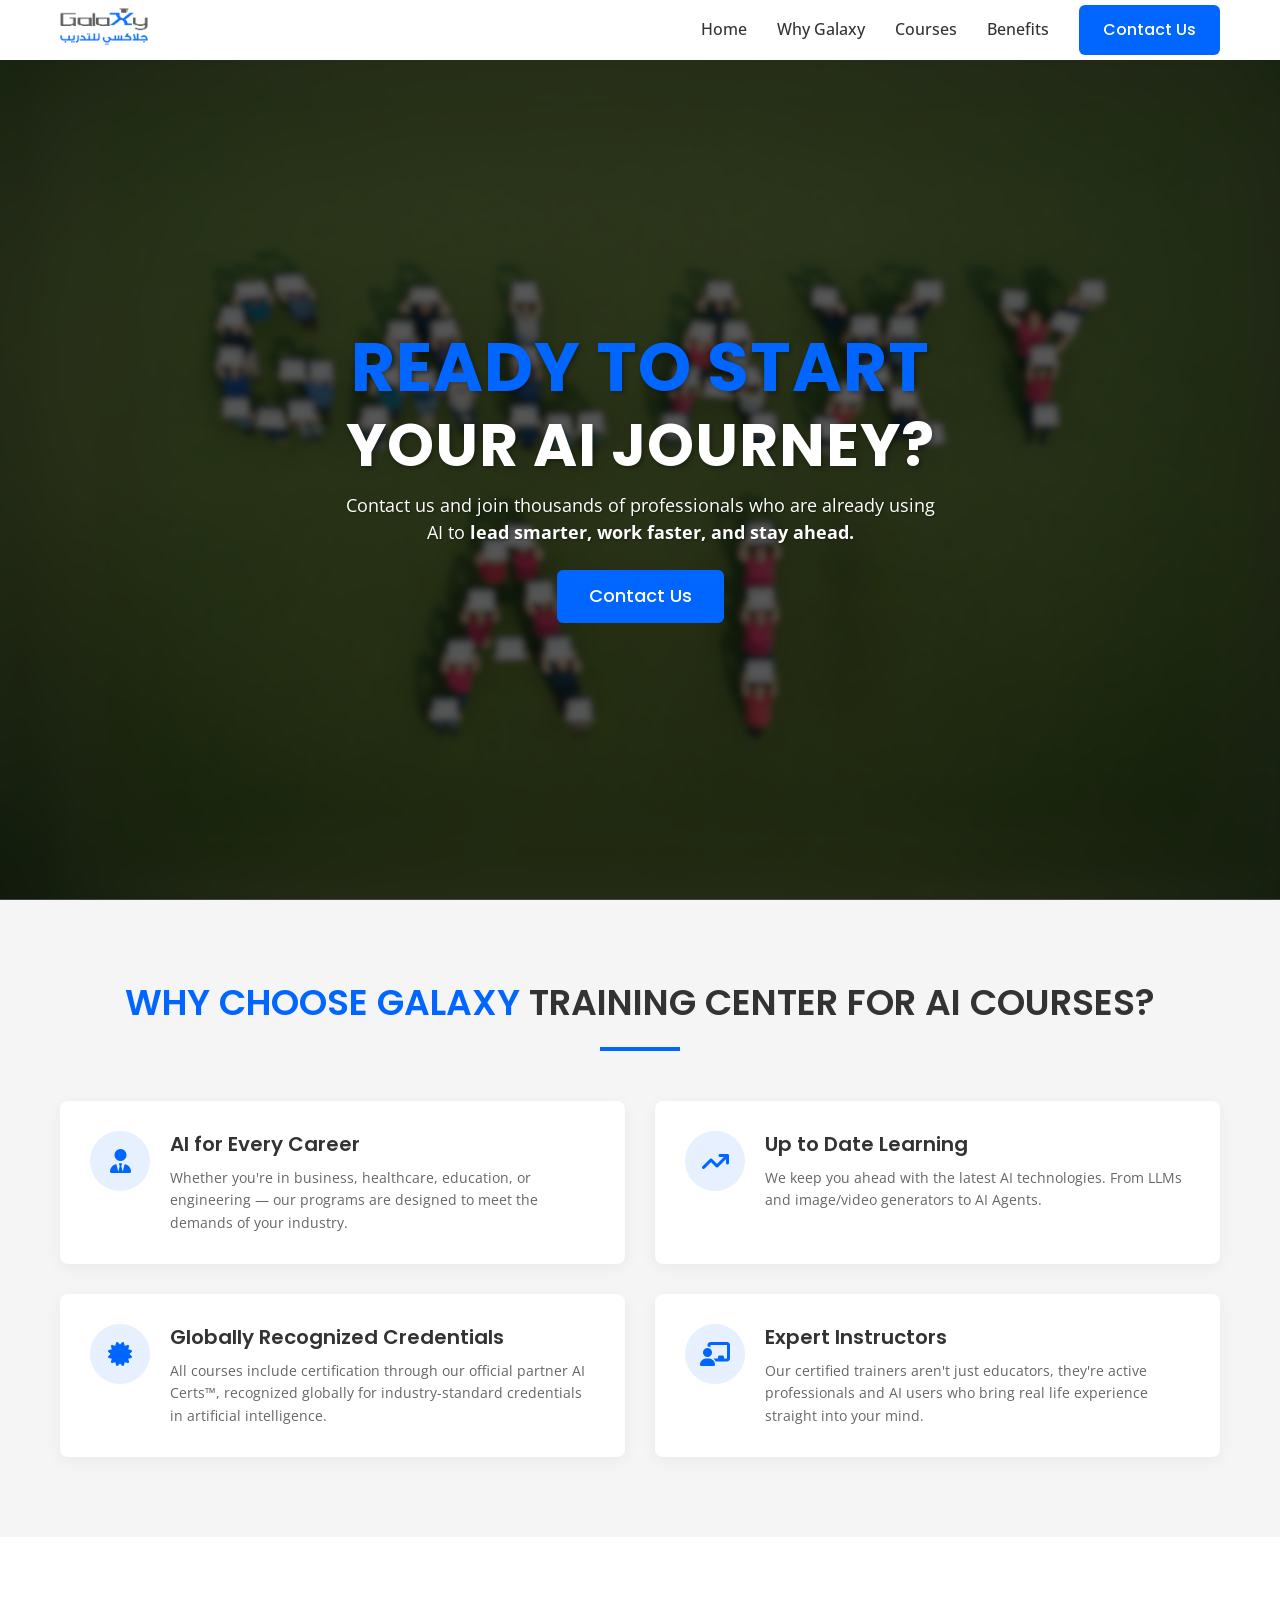
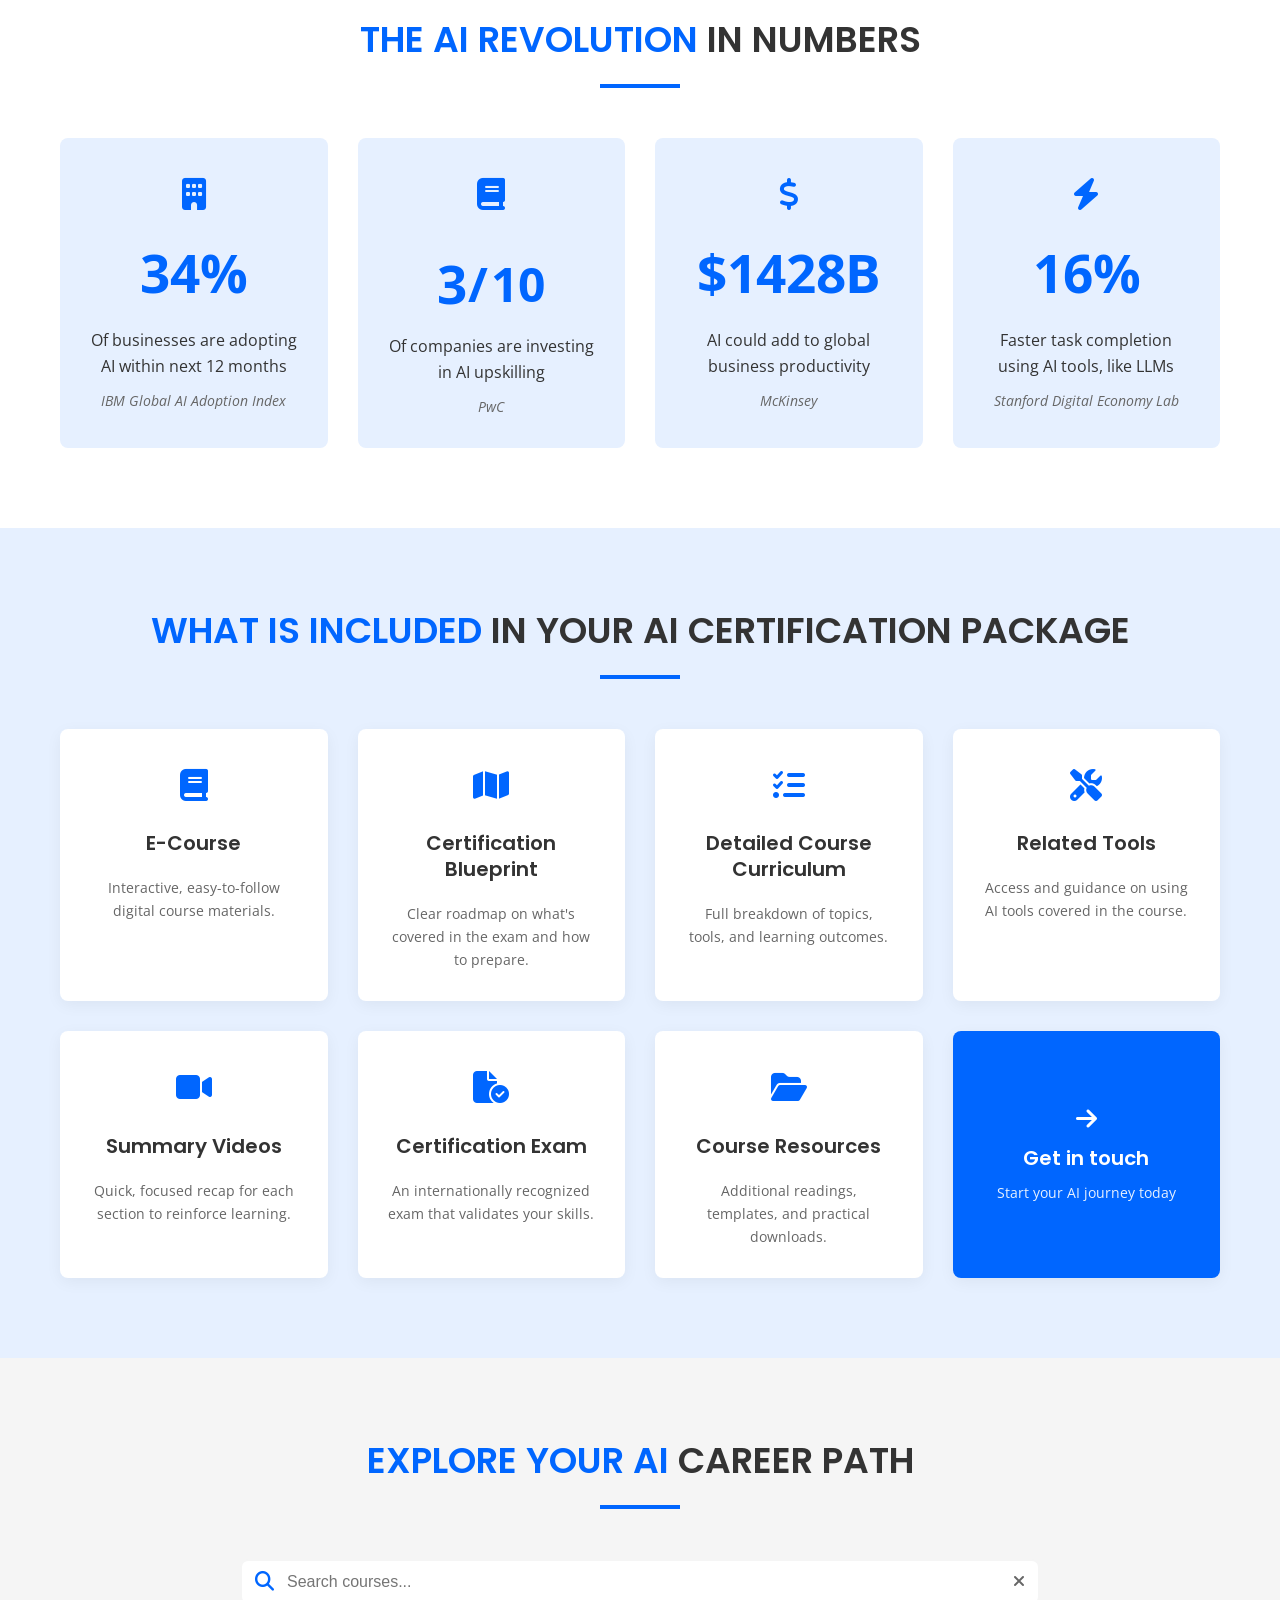
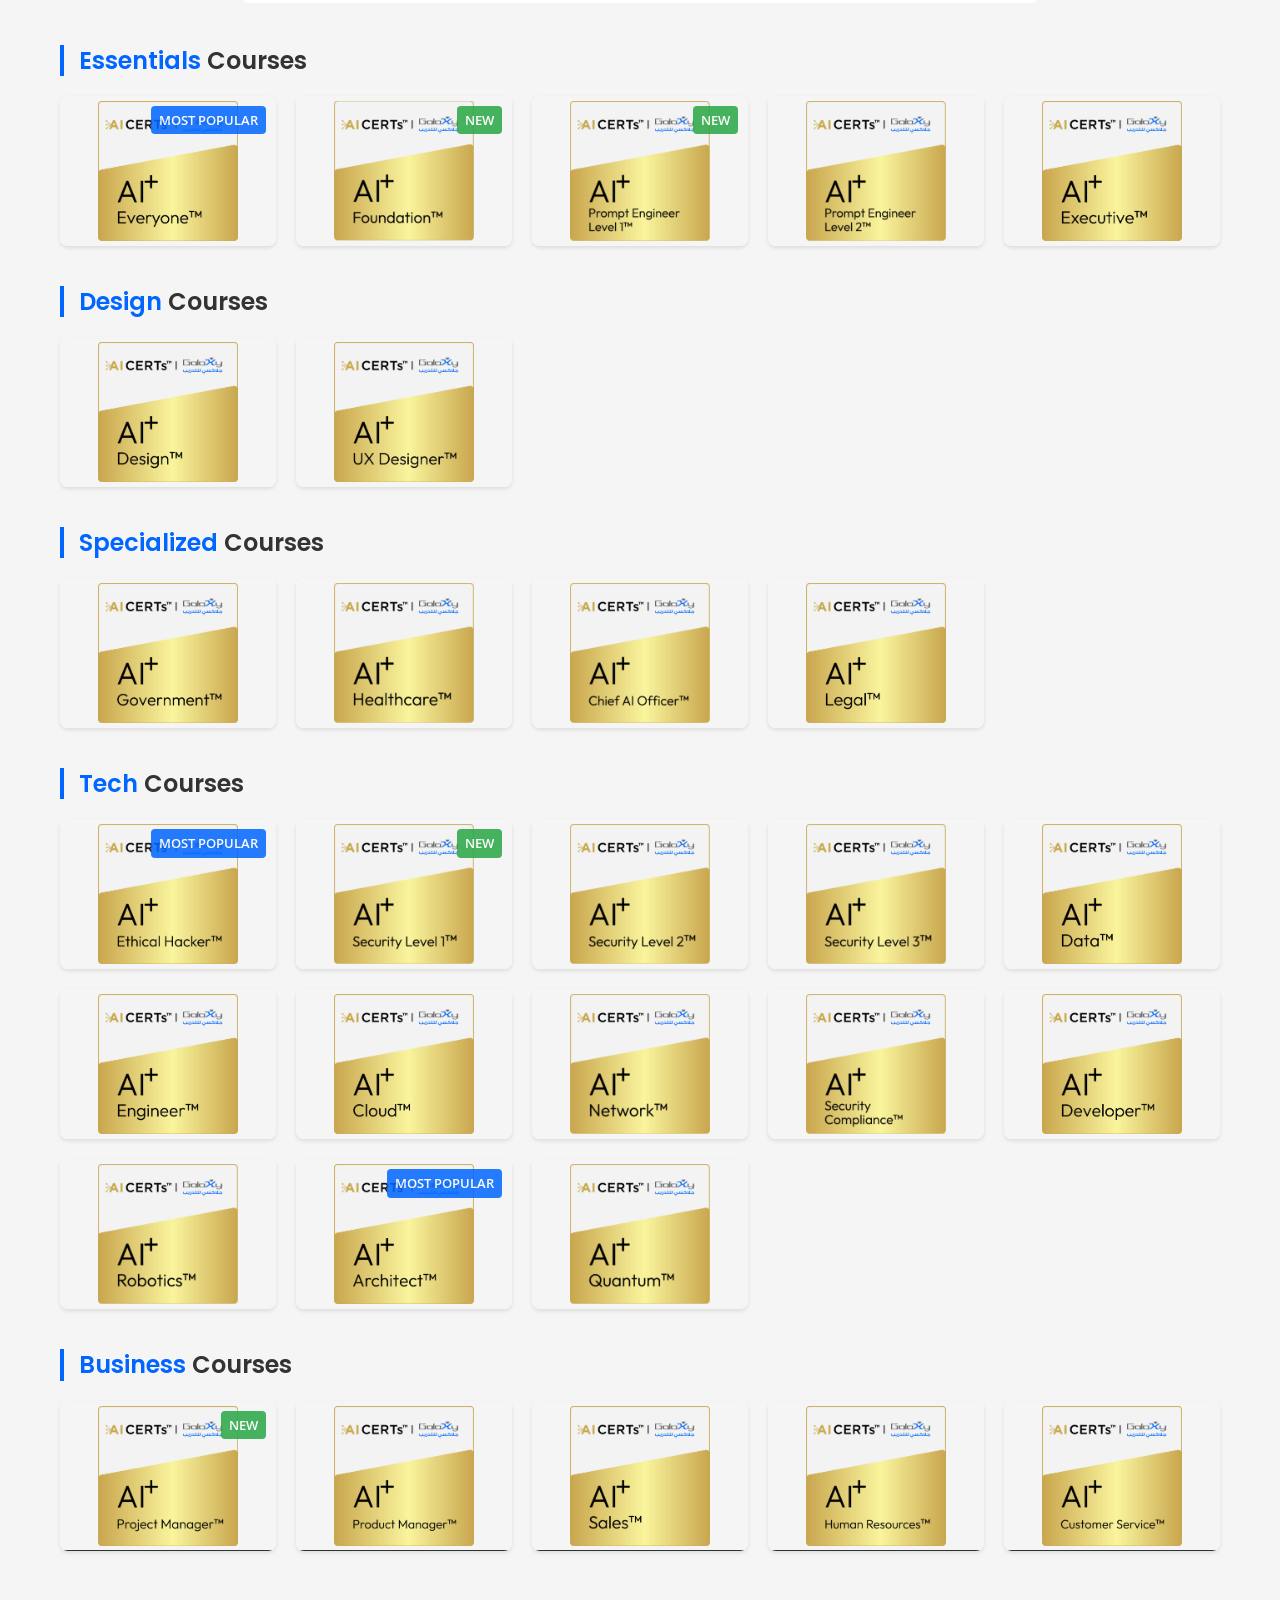
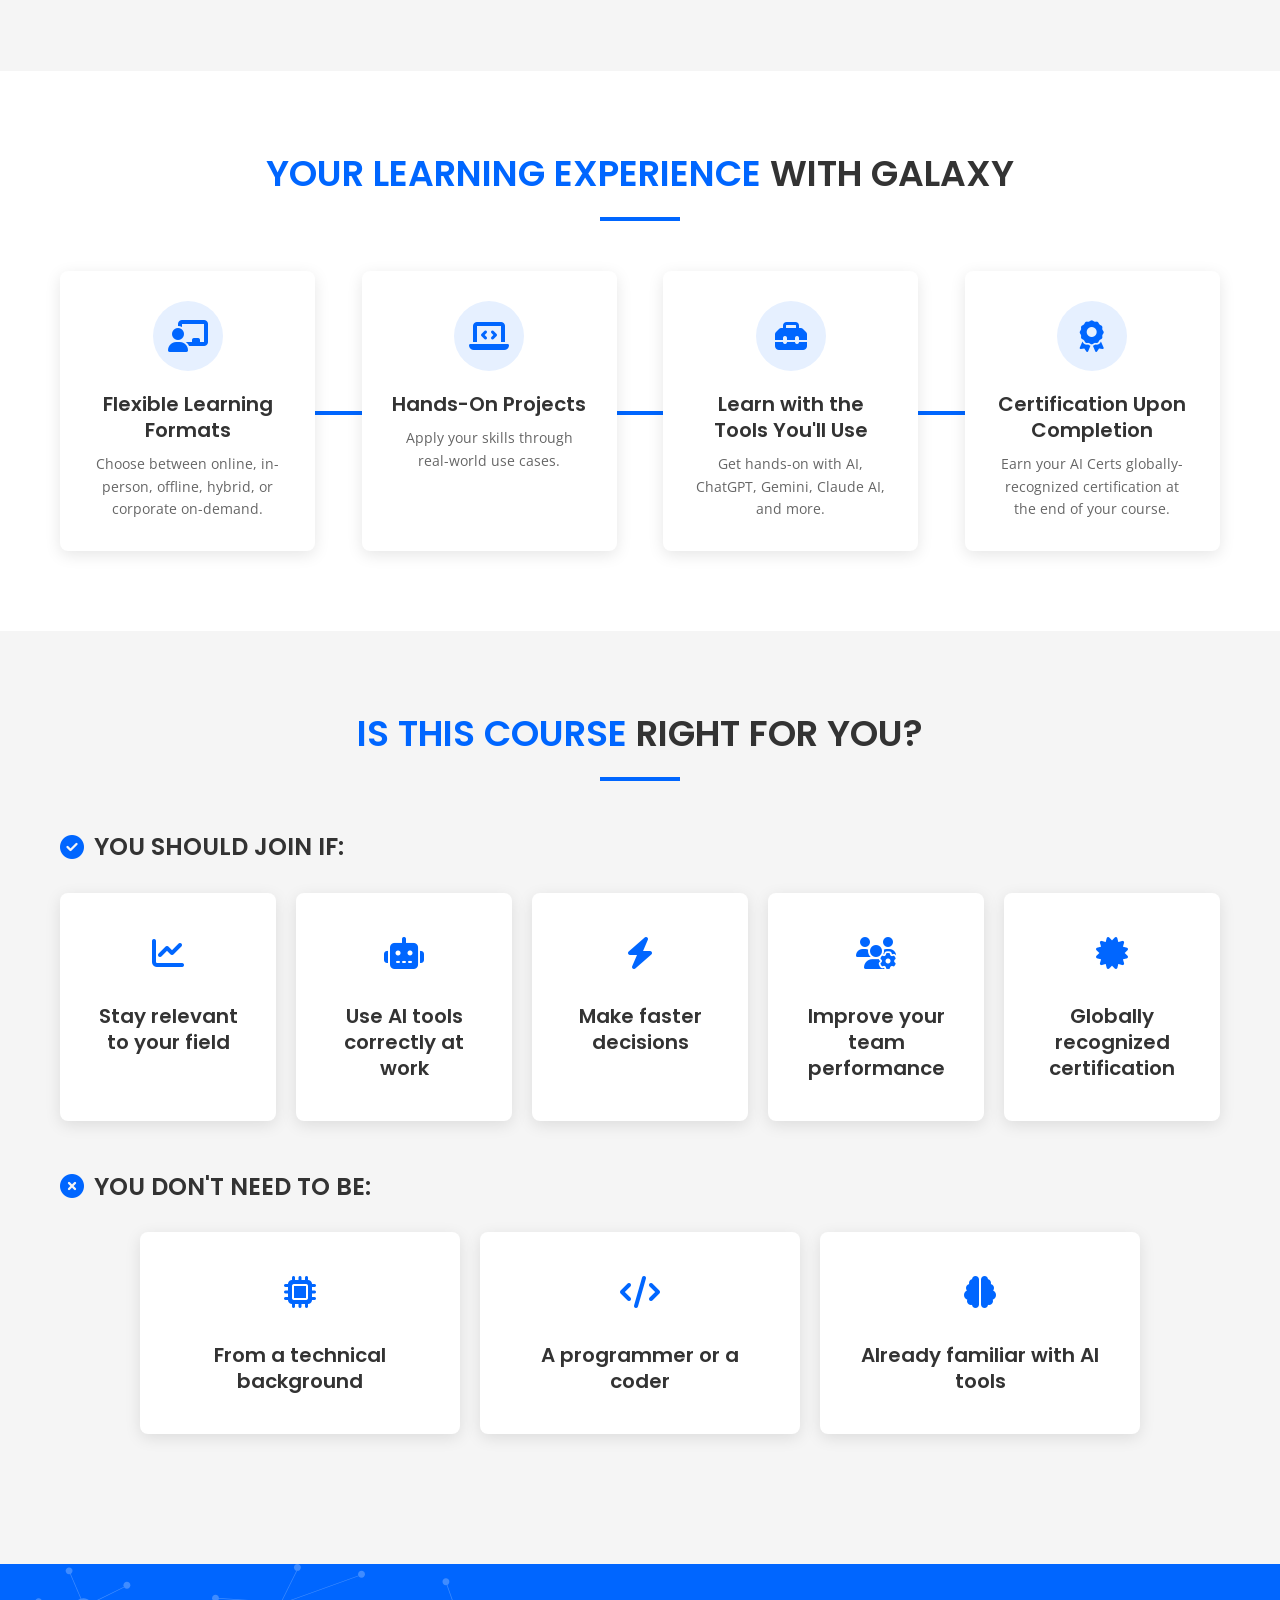
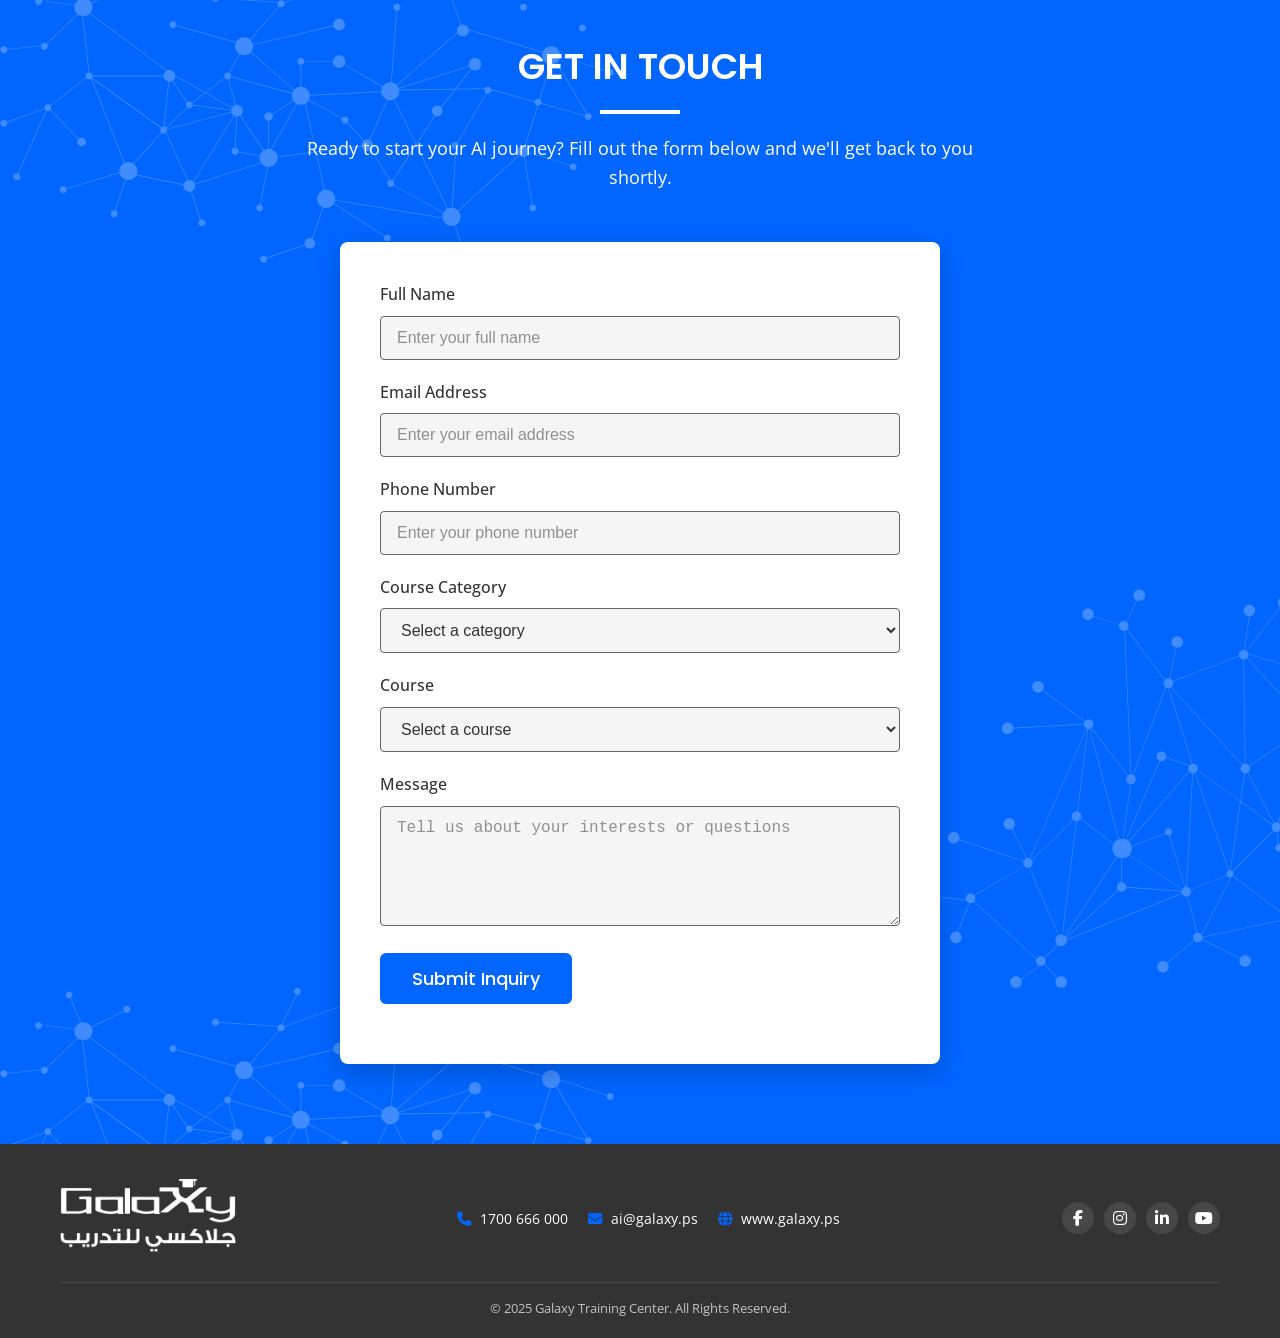
<file: index.html>
<!DOCTYPE html>
<html lang="en">
<head>
    <meta charset="UTF-8">
    <meta name="viewport" content="width=device-width, initial-scale=1.0">
    <title>Galaxy AI Courses - The First of its Kind in Palestine</title>
    <meta name="description" content="Galaxy Training Center offers AI certification courses in partnership with AI Certs. Join us to unlock the power of Artificial Intelligence and shape your future.">
    
    <!-- Fonts -->
    <link rel="preconnect" href="https://fonts.googleapis.com">
    <link rel="preconnect" href="https://fonts.gstatic.com" crossorigin>
    <link href="https://fonts.googleapis.com/css2?family=Open+Sans:wght@400;500;600&family=Poppins:wght@400;500;600;700&display=swap" rel="stylesheet">
    
    <!-- Font Awesome for icons -->
    <link rel="stylesheet" href="https://cdnjs.cloudflare.com/ajax/libs/font-awesome/6.4.0/css/all.min.css">
    
    <!-- Custom CSS -->
    <link rel="stylesheet" href="styles.css">
    
    <!-- Favicon -->
    <link rel="icon" href="images/favicon.ico" type="image/x-icon">
    
    <!-- Meta tags for SEO and social sharing -->
    <meta name="keywords" content="AI courses, artificial intelligence, Palestine, Galaxy training, AI certification, AI Certs">
    <meta name="author" content="Galaxy Training Center">
    <meta property="og:title" content="Galaxy AI Courses - The First of its Kind in Palestine">
    <meta property="og:description" content="Galaxy Training Center offers AI certification courses in partnership with AI Certs. Join us to unlock the power of Artificial Intelligence and shape your future.">
    <meta property="og:type" content="website">
    <meta property="og:image" content="images/galaxy-logo.png">
    <meta property="og:url" content="https://galaxy.ps">
    <meta name="twitter:card" content="summary_large_image">
    <meta name="twitter:title" content="Galaxy AI Courses - The First of its Kind in Palestine">
    <meta name="twitter:description" content="Galaxy Training Center offers AI certification courses in partnership with AI Certs. Join us to unlock the power of Artificial Intelligence and shape your future.">
    <meta name="twitter:image" content="images/galaxy-logo.png">
    <link rel="canonical" href="https://galaxy.ps">
    
    <!-- Structured Data -->
    <script type="application/ld+json">
    {
        "@context": "https://schema.org",
        "@type": "EducationalOrganization",
        "name": "Galaxy Training Center",
        "description": "Galaxy Training Center offers AI certification courses in partnership with AI Certs. Join us to unlock the power of Artificial Intelligence and shape your future.",
        "url": "https://galaxy.ps",
        "logo": "images/galaxy-logo.png",
        "address": {
            "@type": "PostalAddress",
            "addressCountry": "Palestine"
        },
        "contactPoint": {
            "@type": "ContactPoint",
            "telephone": "+1700666000",
            "contactType": "customer service",
            "email": "ai@galaxy.ps"
        }
    }
    </script>
</head>
<body>
    <!-- Header/Navigation -->
    <header class="header">
        <div class="container">
            <div class="header-content">
                <div class="logo">
                    <img src="images/galaxy-logo.png" alt="Galaxy Training Center Logo">
                </div>
                <button class="mobile-menu-toggle" aria-label="Toggle navigation menu" aria-expanded="false">
                    <span class="menu-icon"></span>
                </button>
                <nav class="nav" role="navigation" aria-label="Main navigation">
                    <ul class="nav-list">
                        <li><a href="https://new.galaxy.ps/#/home" class="nav-link" aria-current="page">Home</a></li>
                        <li><a href="#benefits" class="nav-link">Why Galaxy</a></li>
                        <li><a href="#courses" class="nav-link">Courses</a></li>
                        <li><a href="#about" class="nav-link">Benefits</a></li>
                        <li><a href="#contact" class="nav-link btn btn-primary">Contact Us</a></li>
                    </ul>
                </nav>
            </div>
        </div>
    </header>

    <!-- Hero Section -->
    <section class="hero" id="hero">
        <div class="container">
            <div class="hero-content">
                <h1 class="hero-title" style="margin-top: 50px;">
                    <div class="title-container" style="height: 150px;">
                        <div class="title-text active">
                            <span class="text-blue" style="font-size: 4.25rem;"><strong>READY TO START</span><br>
                            YOUR AI JOURNEY?</strong>
                        </div>
                        <div class="title-text">
                            <span class="text-blue" style="font-size: 4.25rem;"><strong>FIRST OF ITS KIND</span><br>
                            IN PALESTINE</strong>
                        </div>
                    </div>
                </h1>
                <!-- <h2 class="hero-subtitle" style="color:white; background-color:#0066ffb4;"><span> The First of its Kind</span> in Palestine </h2> -->
                <p class="hero-text" style="color:white">
                    Contact us and join thousands of professionals who are already using AI to 
                    <strong>lead smarter, work faster, and stay ahead.</strong>
                </p>
                <div class="hero-cta">
                    <a href="#contact" class="btn btn-primary btn-large">Contact Us</a>
                </div>
            </div>
        </div>
        <div class="hero-pattern"></div>
    </section>

    <!-- Why Choose Galaxy Section -->
    <section class="section why-galaxy" id="benefits">
        <div class="container">
            <div class="section-header">
                <h2 class="section-title">
                    <span class="text-blue">WHY CHOOSE GALAXY</span>
                    TRAINING CENTER FOR AI COURSES?
                </h2>
            </div>
            
            <div class="benefits-grid">
                <div class="benefit-item">
                    <div class="benefit-icon">
                        <i class="fas fa-user-tie"></i>
                    </div>
                    <div class="benefit-content">
                        <h3 class="benefit-title">AI for Every Career</h3>
                        <p class="benefit-description">
                            Whether you're in business, healthcare, education, or engineering — our programs are 
                            designed to meet the demands of your industry.
                        </p>
                    </div>
                </div>
                
                <div class="benefit-item">
                    <div class="benefit-icon">
                        <i class="fas fa-arrow-trend-up"></i>
                    </div>
                    <div class="benefit-content">
                        <h3 class="benefit-title">Up to Date Learning</h3>
                        <p class="benefit-description">
                            We keep you ahead with the latest AI technologies. From LLMs and image/video 
                            generators to AI Agents.
                        </p>
                    </div>
                </div>
                
                <div class="benefit-item">
                    <div class="benefit-icon">
                        <i class="fas fa-certificate"></i>
                    </div>
                    <div class="benefit-content">
                        <h3 class="benefit-title">Globally Recognized Credentials</h3>
                        <p class="benefit-description">
                            All courses include certification through our official partner AI Certs™, recognized globally for 
                            industry-standard credentials in artificial intelligence.
                        </p>
                    </div>
                </div>
                
                <div class="benefit-item">
                    <div class="benefit-icon">
                        <i class="fas fa-chalkboard-user"></i>
                    </div>
                    <div class="benefit-content">
                        <h3 class="benefit-title">Expert Instructors</h3>
                        <p class="benefit-description">
                            Our certified trainers aren't just educators, they're active professionals and AI users who bring real 
                            life experience straight into your mind.
                        </p>
                    </div>
                </div>
            </div>
        </div>
    </section>

    <!-- AI Revolution Stats Section -->
    <section class="section ai-stats" id="stats">
        <div class="container">
            <div class="section-header">
                <h2 class="section-title">
                    <span class="text-blue">THE AI REVOLUTION</span>
                    IN NUMBERS
                </h2>
            </div>
            
            <div class="stats-grid">
                <div class="stat-card">
                    <div class="stat-icon">
                        <i class="fas fa-building"></i>
                    </div>
                    <div class="stat-number" data-target="84">0</div>
                    <p class="stat-description">Of businesses are adopting AI within next 12 months</p>
                    <div class="stat-source">IBM Global AI Adoption Index</div>
                </div>
                
                <div class="stat-card">
                    <div class="stat-icon">
                        <i class="fas fa-book"></i>
                    </div>
                    <div class="stat-fraction" style="
                    height: 100px;
                    margin-bottom: 0px;
                    margin-top: 0px;">
                        <span class="stat-number" data-target="9">0</span>
                        <span class="stat-divider">/</span>
                        <span class="stat-denominator">10</span>
                    </div>
                    <p class="stat-description">Of companies are investing in AI upskilling</p>
                    <div class="stat-source">PwC</div>
                </div>
                
                <div class="stat-card">
                    <div class="stat-icon">
                        <i class="fas fa-dollar-sign"></i>
                    </div>
                    <div class="stat-number" data-target="3500">0</div>
                    <p class="stat-description">AI could add to global business productivity</p>
                    <div class="stat-source">McKinsey</div>
                </div>
                
                <div class="stat-card">
                    <div class="stat-icon">
                        <i class="fas fa-bolt"></i>
                    </div>
                    <div class="stat-number" data-target="40">0</div>
                    <p class="stat-description">Faster task completion using AI tools, like LLMs</p>
                    <div class="stat-source">Stanford Digital Economy Lab</div>
                </div>
            </div>
        </div>
    </section>

    <!-- What's Included Section -->
    <section class="section inclusions" id="inclusions">
        <div class="container">
            <div class="section-header">
                <h2 class="section-title">
                    <span class="text-blue">WHAT IS INCLUDED</span> IN
                    YOUR AI CERTIFICATION PACKAGE
                </h2>
            </div>
            
            <div class="inclusions-grid">
                <div class="inclusion-item">
                    <div class="inclusion-icon">
                        <i class="fas fa-book"></i>
                    </div>
                    <h3 class="inclusion-title">E-Course</h3>
                    <p class="inclusion-description">Interactive, easy-to-follow digital course materials.</p>
                </div>
                
                <div class="inclusion-item">
                    <div class="inclusion-icon">
                        <i class="fas fa-map"></i>
                    </div>
                    <h3 class="inclusion-title">Certification Blueprint</h3>
                    <p class="inclusion-description">Clear roadmap on what's covered in the exam and how to prepare.</p>
                </div>
                
                <div class="inclusion-item">
                    <div class="inclusion-icon">
                        <i class="fas fa-list-check"></i>
                    </div>
                    <h3 class="inclusion-title">Detailed Course Curriculum</h3>
                    <p class="inclusion-description">Full breakdown of topics, tools, and learning outcomes.</p>
                </div>
                
                <div class="inclusion-item">
                    <div class="inclusion-icon">
                        <i class="fas fa-screwdriver-wrench"></i>
                    </div>
                    <h3 class="inclusion-title">Related Tools</h3>
                    <p class="inclusion-description">Access and guidance on using AI tools covered in the course.</p>
                </div>
                
                <div class="inclusion-item">
                    <div class="inclusion-icon">
                        <i class="fas fa-video"></i>
                    </div>
                    <h3 class="inclusion-title">Summary Videos</h3>
                    <p class="inclusion-description">Quick, focused recap for each section to reinforce learning.</p>
                </div>
                
                <div class="inclusion-item">
                    <div class="inclusion-icon">
                        <i class="fas fa-file-circle-check"></i>
                    </div>
                    <h3 class="inclusion-title">Certification Exam</h3>
                    <p class="inclusion-description">An internationally recognized exam that validates your skills.</p>
                </div>
                
                <div class="inclusion-item">
                    <div class="inclusion-icon">
                        <i class="fas fa-folder-open"></i>
                    </div>
                    <h3 class="inclusion-title">Course Resources</h3>
                    <p class="inclusion-description">Additional readings, templates, and practical downloads.</p>
                </div>
                <a href="#contact" class="inclusion-item cta-button">
                    <i class="fas fa-arrow-right" style="font-size: 24px; margin-bottom: 15px; color: white;"></i>
                    <h3 class="inclusion-title" style="color: white; margin: 0;">Get in touch</h3>
                    <p class="inclusion-description" style="color: white; opacity: 0.9;">Start your AI journey today</p>
                </a>
            </div>
            </div>
    </section>

    <!-- AI Career Paths Section -->
    <section class="section career-paths" id="courses">
        <div class="container">
            <div class="section-header">
                <h2 class="section-title">
                    <span class="text-blue">EXPLORE YOUR AI</span>
                    CAREER PATH
                </h2>
            </div>
            
            <div class="search-container">
                <div class="search-wrapper">
                    <i class="fas fa-search search-icon"></i>
                    <input type="text" id="courseSearch" class="search-input" placeholder="Search courses...">
                    <button class="search-clear" aria-label="Clear search">
                        <i class="fas fa-times"></i>
                    </button>
                </div>
            </div>
            
            <div class="no-results">
                <p>No courses found matching your search.</p>
            </div>
            
            <div class="paths-categories">
                <h3 class="category-title"><span class="text-blue">Essentials</span> Courses</h3>
                <div class="paths-grid">
                    <a href="course-details.html?id=2317" class="path-card" data-level="Beginner" data-duration="8" data-course-id="2317">
                        <img src="images/Courses Cards/1.png" alt="Everyone" class="course-image">
                        <span class="course-badge badge-popular">Most Popular</span>
                        <div class="course-details">
                            <div class="course-duration">
                                <i class="fas fa-clock"></i>
                                <span>8 Weeks</span>
                            </div>
                            <div class="course-level">
                                <i class="fas fa-signal"></i>
                                <span>Beginner</span>
                            </div>
                        </div>
                        <div class="course-link">
                            <i class="fas fa-arrow-right"></i>
                        </div>
                    </a>
                    <a href="course-details.html?id=28178" class="path-card" data-level="Beginner" data-duration="6">
                        <img src="images/Courses Cards/2.png" alt="Foundation" class="course-image">
                        <span class="course-badge badge-new">New</span>
                        <div class="course-details">
                            <div class="course-duration">
                                <i class="fas fa-clock"></i>
                                <span>6 Weeks</span>
                            </div>
                            <div class="course-level">
                                <i class="fas fa-signal"></i>
                                <span>Beginner</span>
                            </div>
                        </div>
                        <div class="course-link">
                            <i class="fas fa-arrow-right"></i>
                        </div>
                    </a>
                    <a href="course-details.html?id=1067" class="path-card">
                        <img src="images/Courses Cards/3.png" alt="Prompt Level 1" class="course-image">
                        <span class="course-badge badge-new">New</span>
                        <div class="course-details">
                            <div class="course-duration">
                                <i class="fas fa-clock"></i>
                                <span>8 Weeks</span>
                            </div>
                            <div class="course-level">
                                <i class="fas fa-signal"></i>
                                <span>Beginner</span>
                            </div>
                        </div>
                        <div class="course-link">
                            <i class="fas fa-arrow-right"></i>
                        </div>
                    </a>
                    <a href="course-details.html?id=14803" class="path-card">
                        <img src="images/Courses Cards/4.png" alt="Prompt Level 2" class="course-image">
                        <div class="course-details">
                            <div class="course-duration">
                                <i class="fas fa-clock"></i>
                                <span>6 Weeks</span>
                            </div>
                            <div class="course-level">
                                <i class="fas fa-signal"></i>
                                <span>Beginner</span>
                            </div>
                        </div>
                        <div class="course-link">
                            <i class="fas fa-arrow-right"></i>
                        </div>
                    </a>
                    <a href="course-details.html?id=1069" class="path-card">
                        <img src="images/Courses Cards/5.png" alt="Executive" class="course-image">
                        <div class="course-details">
                            <div class="course-duration">
                                <i class="fas fa-clock"></i>
                                <span>8 Weeks</span>
                            </div>
                            <div class="course-level">
                                <i class="fas fa-signal"></i>
                                <span>Beginner</span>
                            </div>
                        </div>
                        <div class="course-link">
                            <i class="fas fa-arrow-right"></i>
                        </div>
                    </a>
                </div>
            </div>
            
            <div class="paths-categories">
                <h3 class="category-title"><span class="text-blue">Design</span> Courses</h3>
                <div class="paths-grid">
                    <a href="course-details.html?id=1079" class="path-card">
                        <img src="images/Courses Cards/6.png" alt="Design" class="course-image">
                        <div class="course-details">
                            <div class="course-duration">
                                <i class="fas fa-clock"></i>
                                <span>10 Weeks</span>
                            </div>
                            <div class="course-level">
                                <i class="fas fa-signal"></i>
                                <span>Intermediate</span>
                            </div>
                        </div>
                        <div class="course-link">
                            <i class="fas fa-arrow-right"></i>
                        </div>
                    </a>
                    <a href="course-details.html?id=1081" class="path-card">
                        <img src="images/Courses Cards/7.png" alt="UX Designer" class="course-image">
                        <div class="course-details">
                            <div class="course-duration">
                                <i class="fas fa-clock"></i>
                                <span>8 Weeks</span>
                            </div>
                            <div class="course-level">
                                <i class="fas fa-signal"></i>
                                <span>Intermediate</span>
                            </div>
                        </div>
                        <div class="course-link">
                            <i class="fas fa-arrow-right"></i>
                        </div>
                    </a>
                </div>
            </div>
            
            <div class="paths-categories">
                <h3 class="category-title"><span class="text-blue">Specialized</span> Courses</h3>
                <div class="paths-grid">
                    <a href="course-details.html?id=2518" class="path-card">
                        <img src="images/Courses Cards/8.png" alt="Government" class="course-image">
                        <div class="course-details">
                            <div class="course-duration">
                                <i class="fas fa-clock"></i>
                                <span>12 Weeks</span>
                            </div>
                            <div class="course-level">
                                <i class="fas fa-signal"></i>
                                <span>Advanced</span>
                            </div>
                        </div>
                        <div class="course-link">
                            <i class="fas fa-arrow-right"></i>
                        </div>
                    </a>
                    <a href="course-details.html?id=2520" class="path-card">
                        <img src="images/Courses Cards/9.png" alt="Healthcare" class="course-image">
                        <div class="course-details">
                            <div class="course-duration">
                                <i class="fas fa-clock"></i>
                                <span>10 Weeks</span>
                            </div>
                            <div class="course-level">
                                <i class="fas fa-signal"></i>
                                <span>Advanced</span>
                            </div>
                        </div>
                        <div class="course-link">
                            <i class="fas fa-arrow-right"></i>
                        </div>
                    </a>
                    <a href="course-details.html?id=25429" class="path-card">
                        <img src="images/Courses Cards/10.png" alt="Chief AI Officer" class="course-image">
                        <div class="course-details">
                            <div class="course-duration">
                                <i class="fas fa-clock"></i>
                                <span>12 Weeks</span>
                            </div>
                            <div class="course-level">
                                <i class="fas fa-signal"></i>
                                <span>Advanced</span>
                            </div>
                        </div>
                        <div class="course-link">
                            <i class="fas fa-arrow-right"></i>
                        </div>
                    </a>
                    <a href="course-details.html?id=1091" class="path-card">
                        <img src="images/Courses Cards/11.png" alt="AI for Legal" class="course-image">
                        <div class="course-details">
                            <div class="course-duration">
                                <i class="fas fa-clock"></i>
                                <span>10 Weeks</span>
                            </div>
                            <div class="course-level">
                                <i class="fas fa-signal"></i>
                                <span>Advanced</span>
                            </div>
                        </div>
                        <div class="course-link">
                            <i class="fas fa-arrow-right"></i>
                        </div>
                    </a>
                </div>
            </div>
            
            <div class="paths-categories">
                <h3 class="category-title"><span class="text-blue">Tech</span> Courses</h3>
                <div class="paths-grid">
                    <a href="course-details.html?id=1114" class="path-card">
                        <img src="images/Courses Cards/12.png" alt="Ethical Hacker" class="course-image">
                        <span class="course-badge badge-popular">Most Popular</span>
                        <div class="course-details">
                            <div class="course-duration">
                                <i class="fas fa-clock"></i>
                                <span>12 Weeks</span>
                            </div>
                            <div class="course-level">
                                <i class="fas fa-signal"></i>
                                <span>Advanced</span>
                            </div>
                        </div>
                        <div class="course-link">
                            <i class="fas fa-arrow-right"></i>
                        </div>
                    </a>
                    <a href="course-details.html?id=14790" class="path-card">
                        <img src="images/Courses Cards/13.png" alt="Security Level 1" class="course-image">
                        <span class="course-badge badge-new">New</span>
                        <div class="course-details">
                            <div class="course-duration">
                                <i class="fas fa-clock"></i>
                                <span>10 Weeks</span>
                            </div>
                            <div class="course-level">
                                <i class="fas fa-signal"></i>
                                <span>Advanced</span>
                            </div>
                        </div>
                        <div class="course-link">
                            <i class="fas fa-arrow-right"></i>
                        </div>
                    </a>
                    <a href="course-details.html?id=14836" class="path-card">
                        <img src="images/Courses Cards/14.png" alt="Security Level 2" class="course-image">
                        <div class="course-details">
                            <div class="course-duration">
                                <i class="fas fa-clock"></i>
                                <span>12 Weeks</span>
                            </div>
                            <div class="course-level">
                                <i class="fas fa-signal"></i>
                                <span>Advanced</span>
                            </div>
                        </div>
                        <div class="course-link">
                            <i class="fas fa-arrow-right"></i>
                        </div>
                    </a>
                    <a href="course-details.html?id=15262" class="path-card">
                        <img src="images/Courses Cards/15.png" alt="Security Level 3" class="course-image">
                        <div class="course-details">
                            <div class="course-duration">
                                <i class="fas fa-clock"></i>
                                <span>10 Weeks</span>
                            </div>
                            <div class="course-level">
                                <i class="fas fa-signal"></i>
                                <span>Advanced</span>
                            </div>
                        </div>
                        <div class="course-link">
                            <i class="fas fa-arrow-right"></i>
                        </div>
                    </a>
                    <a href="course-details.html?id=1108" class="path-card">
                        <img src="images/Courses Cards/16.png" alt="Data" class="course-image">
                        <div class="course-details">
                            <div class="course-duration">
                                <i class="fas fa-clock"></i>
                                <span>8 Weeks</span>
                            </div>
                            <div class="course-level">
                                <i class="fas fa-signal"></i>
                                <span>Advanced</span>
                            </div>
                        </div>
                        <div class="course-link">
                            <i class="fas fa-arrow-right"></i>
                        </div>
                    </a>
                    <a href="course-details.html?id=1110" class="path-card">
                        <img src="images/Courses Cards/17.png" alt="Engineer" class="course-image">
                        <div class="course-details">
                            <div class="course-duration">
                                <i class="fas fa-clock"></i>
                                <span>12 Weeks</span>
                            </div>
                            <div class="course-level">
                                <i class="fas fa-signal"></i>
                                <span>Advanced</span>
                            </div>
                        </div>
                        <div class="course-link">
                            <i class="fas fa-arrow-right"></i>
                        </div>
                    </a>
                    <a href="course-details.html?id=1117" class="path-card">
                        <img src="images/Courses Cards/18.png" alt="Cloud" class="course-image">
                        <div class="course-details">
                            <div class="course-duration">
                                <i class="fas fa-clock"></i>
                                <span>10 Weeks</span>
                            </div>
                            <div class="course-level">
                                <i class="fas fa-signal"></i>
                                <span>Advanced</span>
                            </div>
                        </div>
                        <div class="course-link">
                            <i class="fas fa-arrow-right"></i>
                        </div>
                    </a>
                    <a href="course-details.html?id=14798" class="path-card">
                        <img src="images/Courses Cards/19.png" alt="Network" class="course-image">
                        <div class="course-details">
                            <div class="course-duration">
                                <i class="fas fa-clock"></i>
                                <span>12 Weeks</span>
                            </div>
                            <div class="course-level">
                                <i class="fas fa-signal"></i>
                                <span>Advanced</span>
                            </div>
                        </div>
                        <div class="course-link">
                            <i class="fas fa-arrow-right"></i>
                        </div>
                    </a>
                    <a href="course-details.html?id=14793" class="path-card">
                        <img src="images/Courses Cards/20.png" alt="Security Compliance" class="course-image">
                        <div class="course-details">
                            <div class="course-duration">
                                <i class="fas fa-clock"></i>
                                <span>10 Weeks</span>
                            </div>
                            <div class="course-level">
                                <i class="fas fa-signal"></i>
                                <span>Advanced</span>
                            </div>
                        </div>
                        <div class="course-link">
                            <i class="fas fa-arrow-right"></i>
                        </div>
                    </a>
                    <a href="course-details.html?id=296" class="path-card">
                        <img src="images/Courses Cards/21.png" alt="Developer" class="course-image">
                        <div class="course-details">
                            <div class="course-duration">
                                <i class="fas fa-clock"></i>
                                <span>8 Weeks</span>
                            </div>
                            <div class="course-level">
                                <i class="fas fa-signal"></i>
                                <span>Advanced</span>
                            </div>
                        </div>
                        <div class="course-link">
                            <i class="fas fa-arrow-right"></i>
                        </div>
                    </a>
                    <a href="course-details.html?id=1123" class="path-card">
                        <img src="images/Courses Cards/22.png" alt="Robotics" class="course-image">
                        <div class="course-details">
                            <div class="course-duration">
                                <i class="fas fa-clock"></i>
                                <span>8 Weeks</span>
                            </div>
                            <div class="course-level">
                                <i class="fas fa-signal"></i>
                                <span>Advanced</span>
                            </div>
                        </div>
                        <div class="course-link">
                            <i class="fas fa-arrow-right"></i>
                        </div>
                    </a>
                    <a href="course-details.html?id=1119" class="path-card">
                        <img src="images/Courses Cards/23.png" alt="Architect" class="course-image">
                        <span class="course-badge badge-popular">Most Popular</span>
                        <div class="course-details">
                            <div class="course-duration">
                                <i class="fas fa-clock"></i>
                                <span>6 Weeks</span>
                            </div>
                            <div class="course-level">
                                <i class="fas fa-signal"></i>
                                <span>Advanced</span>
                            </div>
                        </div>
                        <div class="course-link">
                            <i class="fas fa-arrow-right"></i>
                        </div>
                    </a>
                    <a href="course-details.html?id=1125" class="path-card">
                        <img src="images/Courses Cards/24.png" alt="Quantum" class="course-image">
                        <div class="course-details">
                            <div class="course-duration">
                                <i class="fas fa-clock"></i>
                                <span>12 Weeks</span>
                            </div>
                            <div class="course-level">
                                <i class="fas fa-signal"></i>
                                <span>Advanced</span>
                            </div>
                        </div>
                        <div class="course-link">
                            <i class="fas fa-arrow-right"></i>
                        </div>
                    </a>
                </div>
            </div>
            
            <div class="paths-categories">
                <h3 class="category-title"><span class="text-blue">Business</span> Courses</h3>
                <div class="paths-grid">
                    <a href="course-details.html?id=1075" class="path-card">
                        <img src="images/Courses Cards/25.png" alt="Project Manager" class="course-image">
                        <span class="course-badge badge-new">New</span>
                        <div class="course-details">
                            <div class="course-duration">
                                <i class="fas fa-clock"></i>
                                <span>10 Weeks</span>
                            </div>
                            <div class="course-level">
                                <i class="fas fa-signal"></i>
                                <span>Intermediate</span>
                            </div>
                        </div>
                        <div class="course-link">
                            <i class="fas fa-arrow-right"></i>
                        </div>
                    </a>
                    <a href="course-details.html?id=1085" class="path-card">
                        <img src="images/Courses Cards/26.png" alt="Product Manager" class="course-image">
                        <div class="course-details">
                            <div class="course-duration">
                                <i class="fas fa-clock"></i>
                                <span>8 Weeks</span>
                            </div>
                            <div class="course-level">
                                <i class="fas fa-signal"></i>
                                <span>Intermediate</span>
                            </div>
                        </div>
                        <div class="course-link">
                            <i class="fas fa-arrow-right"></i>
                        </div>
                    </a>
                    <a href="course-details.html?id=1069" class="path-card">
                        <img src="images/Courses Cards/28.png" alt="Sales" class="course-image">
                        <div class="course-details">
                            <div class="course-duration">
                                <i class="fas fa-clock"></i>
                                <span>6 Weeks</span>
                            </div>
                            <div class="course-level">
                                <i class="fas fa-signal"></i>
                                <span>Intermediate</span>
                            </div>
                        </div>
                        <div class="course-link">
                            <i class="fas fa-arrow-right"></i>
                        </div>
                    </a>
                    <a href="course-details.html?id=1087" class="path-card">
                        <img src="images/Courses Cards/31.png" alt="Human Resources" class="course-image">
                        <div class="course-details">
                            <div class="course-duration">
                                <i class="fas fa-clock"></i>
                                <span>8 Weeks</span>
                            </div>
                            <div class="course-level">
                                <i class="fas fa-signal"></i>
                                <span>Intermediate</span>
                            </div>
                        </div>
                        <div class="course-link">
                            <i class="fas fa-arrow-right"></i>
                        </div>
                    </a>
                    <a href="course-details.html?id=1073" class="path-card">
                        <img src="images/Courses Cards/32.png" alt="Customer Service" class="course-image">
                        <div class="course-details">
                            <div class="course-duration">
                                <i class="fas fa-clock"></i>
                                <span>10 Weeks</span>
                            </div>
                            <div class="course-level">
                                <i class="fas fa-signal"></i>
                                <span>Intermediate</span>
                            </div>
                        </div>
                        <div class="course-link">
                            <i class="fas fa-arrow-right"></i>
                        </div>
                    </a>
                </div>
            </div>
        </div>
    </section>

    <!-- Learning Experience Section -->
    <section class="section learning-experience" id="experience">
        <div class="container">
            <div class="section-header">
                <h2 class="section-title">
                    <span class="text-blue">YOUR LEARNING EXPERIENCE</span> WITH GALAXY
                </h2>
            </div>
            
            <div class="experience-flow">
                <div class="experience-step">
                    <div class="step-icon">
                        <i class="fas fa-chalkboard-user"></i>
                    </div>
                    <h3 class="step-title">Flexible Learning Formats</h3>
                    <p class="step-description">Choose between online, in-person, offline, hybrid, or corporate on-demand.</p>
                </div>
                
                <div class="experience-step">
                    <div class="step-icon">
                        <i class="fas fa-laptop-code"></i>
                    </div>
                    <h3 class="step-title">Hands-On Projects</h3>
                    <p class="step-description">Apply your skills through real-world use cases.</p>
                </div>
                
                <div class="experience-step">
                    <div class="step-icon">
                        <i class="fas fa-toolbox"></i>
                    </div>
                    <h3 class="step-title">Learn with the Tools You'll Use</h3>
                    <p class="step-description">Get hands-on with AI, ChatGPT, Gemini, Claude AI, and more.</p>
                </div>
                
                <div class="experience-step">
                    <div class="step-icon">
                        <i class="fas fa-award"></i>
                    </div>
                    <h3 class="step-title">Certification Upon Completion</h3>
                    <p class="step-description">Earn your AI Certs globally-recognized certification at the end of your course.</p>
                </div>
            </div>
        </div>
    </section>

    <!-- Is This Course Right For You Section -->
    <section class="section eligibility" id="about">
        <div class="container">
            <div class="section-header">
                <h2 class="section-title">
                    <span class="text-blue">IS THIS COURSE</span>
                    RIGHT FOR YOU?
                </h2>
            </div>
            
            <div class="eligibility-content">
                <div class="eligibility-group">
                    <h3 class="eligibility-subtitle">
                        <i class="fas fa-check-circle text-blue"></i> YOU SHOULD JOIN IF:
                    </h3>
                    <div class="eligibility-grid">
                        <div class="feature-card">
                            <div class="feature-icon">
                                <i class="fas fa-chart-line"></i>
                            </div>
                            <h4 class="feature-title">Stay relevant to your field</h4>
                        </div>
                        <div class="feature-card">
                            <div class="feature-icon">
                                <i class="fas fa-robot"></i>
                            </div>
                            <h4 class="feature-title">Use AI tools correctly at work</h4>
                        </div>
                        <div class="feature-card">
                            <div class="feature-icon">
                                <i class="fas fa-bolt"></i>
                            </div>
                            <h4 class="feature-title">Make faster decisions</h4>
                        </div>
                        <div class="feature-card">
                            <div class="feature-icon">
                                <i class="fas fa-users-gear"></i>
                            </div>
                            <h4 class="feature-title">Improve your team performance</h4>
                        </div>
                        <div class="feature-card">
                            <div class="feature-icon">
                                <i class="fas fa-certificate"></i>
                            </div>
                            <h4 class="feature-title">Globally recognized certification</h4>
                        </div>
                    </div>
                </div>
                
                <div class="eligibility-group">
                    <h3 class="eligibility-subtitle">
                        <i class="fas fa-times-circle text-blue"></i> YOU DON'T NEED TO BE:
                    </h3>
                    <div class="eligibility-grid not-required">
                        <div class="feature-card">
                            <div class="feature-icon">
                                <i class="fas fa-microchip"></i>
                            </div>
                            <h4 class="feature-title">From a technical background</h4>
                        </div>
                        <div class="feature-card">
                            <div class="feature-icon">
                                <i class="fas fa-code"></i>
                            </div>
                            <h4 class="feature-title">A programmer or a coder</h4>
                        </div>
                        <div class="feature-card">
                            <div class="feature-icon">
                                <i class="fas fa-brain"></i>
                            </div>
                            <h4 class="feature-title">Already familiar with AI tools</h4>
                        </div>
                    </div>
                </div>
            </div>
        </div>
    </section>

    <!-- Contact Form Section -->
    <section class="section contact" id="contact">
        <div class="container">
            <div class="section-header light">
                <h2 class="section-title">
                    GET IN TOUCH
                </h2>
                <p style="color: white;" class="section-subtitle text-white">
                    Ready to start your AI journey? Fill out the form below and we'll get back to you shortly.
                </p>
            </div>
            
            <div class="contact-form-container">
                <form id="contactForm" class="contact-form" action="process-form.php" method="POST">
                    <div class="form-group">
                        <label for="name" class="form-label">Full Name</label>
                        <input type="text" id="name" name="name" class="form-control" placeholder="Enter your full name" required>
                    </div>
                    
                    <div class="form-group">
                        <label for="email" class="form-label">Email Address</label>
                        <input type="email" id="email" name="email" class="form-control" placeholder="Enter your email address" required>
                    </div>
                    
                    <div class="form-group">
                        <label for="phone" class="form-label">Phone Number</label>
                        <input type="tel" id="phone" name="phone" class="form-control" placeholder="Enter your phone number" required>
                    </div>

                    <div class="form-group">
                        <label for="category" class="form-label">Course Category</label>
                        <select id="category" name="category" class="form-control" required>
                            <option value="">Select a category</option>
                            <option value="essentials">Essentials Courses</option>
                            <option value="design">Design Courses</option>
                            <option value="specialized">Specialized Courses</option>
                            <option value="tech">Tech Courses</option>
                            <option value="business">Business Courses</option>
                        </select>
                    </div>

                    <div class="form-group">
                        <label for="course" class="form-label">Course</label>
                        <select id="course" name="course" class="form-control" required>
                            <option value="">Select a course</option>
                            <!-- Courses will be populated dynamically based on category selection -->
                        </select>
                    </div>
                    
                    <div class="form-group">
                        <label for="message" class="form-label">Message</label>
                        <textarea id="message" name="message" class="form-control" placeholder="Tell us about your interests or questions" required></textarea>
                    </div>
                    
                    <div class="form-group">
                        <button type="submit" class="btn btn-primary btn-large">Submit Inquiry</button>
                    </div>
                </form>
            </div>
        </div>
    </section>

    <!-- Footer -->
    <footer class="footer">
        <div class="container">
            <div class="footer-content">
                <div class="footer-logo">
                    <img src="images/galaxy-logo.png" alt="Galaxy Training Center Logo">
                </div>
                
                <div class="footer-contact">
                    <p><a href="tel:1700666000"><i class="fas fa-phone"></i> 1700 666 000</a></p>
                    <p><a href="mailto:ai@galaxy.ps"><i class="fas fa-envelope"></i> ai@galaxy.ps</a></p>
                    <p><a href="https://new.galaxy.ps/#/home"><i class="fas fa-globe"></i> www.galaxy.ps</a></p>
                </div>
                
                <div class="social-links">
                    <a href="https://www.facebook.com/GalaxyPalestine/?_rdc=1&_rdr" class="social-link"><i class="fab fa-facebook-f"></i></a>
                    <!-- <a href="#" class="social-link"><i class="fab fa-twitter"></i></a> -->
                    <a href="https://www.instagram.com/galaxypalestine/" class="social-link"><i class="fab fa-instagram"></i></a>
                    <a href="https://www.linkedin.com/company/galaxypalestine" class="social-link"><i class="fab fa-linkedin-in"></i></a>
                    <a href="https://www.youtube.com/@galaxytrainingcenter6987" class="social-link"><i class="fab fa-youtube"></i></a>
                </div>
            </div>
            
            <div class="footer-bottom">
                <p class="copyright">
                    &copy; 2025 Galaxy Training Center. All Rights Reserved.
                </p>
            </div>
        </div>
    </footer>

    <!-- Go to Top Button -->
    <button id="goToTop" class="go-to-top" aria-label="Go to top">
        <i class="fas fa-arrow-up"></i>
    </button>

    <!-- JavaScript -->
    <script src="script.js"></script>

    <!-- API Base URL
    const BASE_URL = 'https://www.aicerts.ai/wp-json/wp/v2';

    // Function to fetch certificate details
    async function getCertificateDetails(certificateId) {
        try {
            const response = await fetch(`${BASE_URL}/courses/${certificateId}`);
            if (!response.ok) {
                throw new Error(`HTTP error! status: ${response.status}`);
            }
            const data = await response.json();
            return data;
        } catch (error) {
            console.error('Error fetching certificate details:', error);
            throw error;
        }
    }

    // Function to fetch certificate badge image
    async function getCertificateBadge(mediaId) {
        try {
            const response = await fetch(`${BASE_URL}/media/${mediaId}`);
            if (!response.ok) {
                throw new Error(`HTTP error! status: ${response.status}`);
            }
            const data = await response.json();
            return data.source_url; // Returns the direct URL to the badge image
        } catch (error) {
            console.error('Error fetching certificate badge:', error);
            throw error;
        }
    }

    // Example usage:
    async function displayCertificateInfo(certificateId) {
        try {
            // Get certificate details
            const certificateDetails = await getCertificateDetails(certificateId);
            
            // Get badge image URL
            const badgeUrl = await getCertificateBadge(certificateDetails.featured_media);
            
            // Example of how to use the data
            console.log('Certificate Details:', {
                title: certificateDetails.title,
                code: certificateDetails.acf.certificate_code,
                duration: certificateDetails.acf.duration,
                prerequisites: certificateDetails.acf.prerequisite,
                modules: certificateDetails.acf.certification_module,
                tools: certificateDetails.acf.tools,
                badgeUrl: badgeUrl
            });
            
            return {
                details: certificateDetails,
                badgeUrl: badgeUrl
            };
        } catch (error) {
            console.error('Error displaying certificate info:', error);
            throw error;
        }
    }

    // Example: Get details for AI+ Foundation (ID: 28178)
    displayCertificateInfo(28178)
        .then(result => {
            // Handle the result
            console.log('Successfully retrieved certificate information');
        })
        .catch(error => {
            // Handle any errors
            console.error('Failed to retrieve certificate information:', error);
        }); -->

    <!-- Example of how to use this in a web application
    async function displayCertificateOnPage(certificateId) {
        const container = document.getElementById('certificate-container');
        
        try {
            // Show loading state
            container.innerHTML = '<div class="loading">Loading certificate details...</div>';
            
            const result = await displayCertificateInfo(certificateId);
            
            // Create HTML content
            const html = `
                <div class="certificate-card">
                    <img src="${result.badgeUrl}" alt="Certificate Badge" class="badge-image">
                    <h2>${result.details.title}</h2>
                    <p class="code">${result.details.acf.certificate_code}</p>
                    <p class="duration">Duration: ${result.details.acf.duration}</p>
                    <div class="modules">
                        <h3>Modules:</h3>
                        <ul>
                            ${result.details.acf.certification_module.map(module => 
                                `<li>${module}</li>`
                            ).join('')}
                        </ul>
                    </div>
                    <div class="tools">
                        <h3>Tools Covered:</h3>
                        <ul>
                            ${result.details.acf.tools.map(tool => 
                                `<li>${tool.name}</li>`
                            ).join('')}
                        </ul>
                    </div>
                </div>
            `;
            
            // Update the container with the certificate information
            container.innerHTML = html;
            
        } catch (error) {
            // Show error state
            container.innerHTML = `
                <div class="error">
                    <p>Failed to load certificate details. Please try again later.</p>
                    <button onclick="displayCertificateOnPage(${certificateId})">Retry</button>
                </div>
            `;
        }
    } -->

    <div id="certificate-container"></div>

    <!-- Example: Display AI+ Foundation certificate
    displayCertificateOnPage(28178); -->

    <script>
    document.getElementById('contactForm').addEventListener('submit', function(e) {
        e.preventDefault();
        
        // Show loading state
        const submitButton = this.querySelector('button[type="submit"]');
        const originalButtonText = submitButton.innerHTML;
        submitButton.innerHTML = 'Sending...';
        submitButton.disabled = true;
        
        // Get form data
        const formData = new FormData(this);
        
        // Send form data
        fetch('process-form.php', {
            method: 'POST',
            body: formData
        })
        .then(response => response.json())
        .then(data => {
            if (data.status === 'success') {
                // Show success message
                alert(data.message);
                // Reset form
                this.reset();
            } else {
                // Show error message
                alert(data.message);
            }
        })
        .catch(error => {
            console.error('Error:', error);
            alert('There was an error submitting the form. Please try again later.');
        })
        .finally(() => {
            // Reset button state
            submitButton.innerHTML = originalButtonText;
            submitButton.disabled = false;
        });
    });

    // Populate course dropdown based on category selection
    document.getElementById('category').addEventListener('change', function() {
        const courseSelect = document.getElementById('course');
        const category = this.value;
        
        // Clear current options
        courseSelect.innerHTML = '<option value="">Select a course</option>';
        
        // Get all course cards for the selected category
        const courseCards = document.querySelectorAll(`.paths-categories:has(h3:contains('${category}')) .path-card`);
        
        courseCards.forEach(card => {
            const courseName = card.querySelector('.course-image').alt;
            const courseId = card.getAttribute('href').split('=')[1];
            
            const option = document.createElement('option');
            option.value = courseId;
            option.textContent = courseName;
            courseSelect.appendChild(option);
        });
    });
    </script>
</body>
</html>
</file>
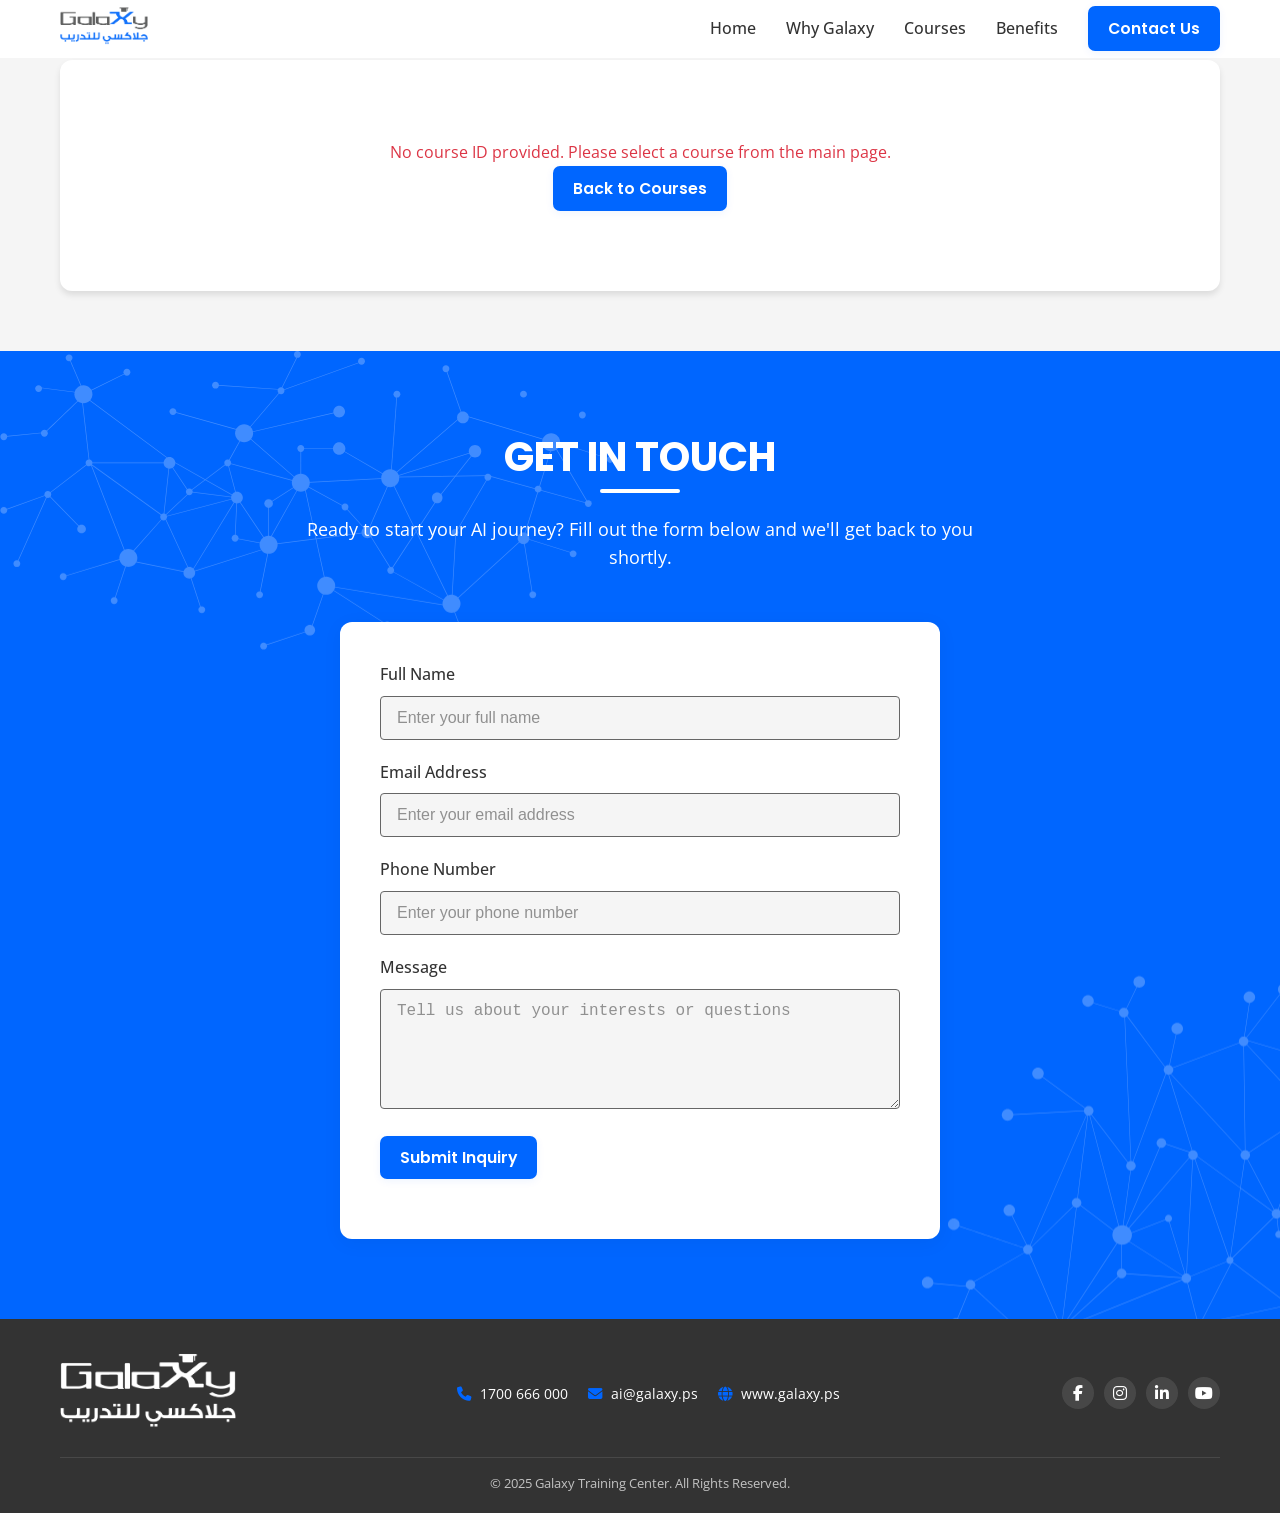
<file: course-details.html>
<!DOCTYPE html>
<html lang="en">
<head>
    <meta charset="UTF-8">
    <meta name="viewport" content="width=device-width, initial-scale=1.0">
    <title>Course Details - Galaxy AI Courses</title>
    
    <!-- Fonts -->
    <link rel="preconnect" href="https://fonts.googleapis.com">
    <link rel="preconnect" href="https://fonts.gstatic.com" crossorigin>
    <link href="https://fonts.googleapis.com/css2?family=Open+Sans:wght@400;500;600&family=Poppins:wght@400;500;600;700&display=swap" rel="stylesheet">
    
    <!-- Font Awesome for icons -->
    <link rel="stylesheet" href="https://cdnjs.cloudflare.com/ajax/libs/font-awesome/6.4.0/css/all.min.css">
    
    <!-- Custom CSS -->
    <link rel="icon" href="images/favicon.ico" type="image/x-icon">
    <link rel="stylesheet" href="styles.css">
    <link rel="stylesheet" href="course-details.css">
    <link rel="stylesheet" href="sub-pages.css">
</head>
<body>
    <!-- Header/Navigation -->
    <header class="header">
        <div class="container">
            <div class="header-content">
                <div class="logo">
                    <a href="index.html">
                        <img src="images/galaxy-logo.png" alt="Galaxy Training Center Logo">
                    </a>
                </div>
                <button class="mobile-menu-toggle" aria-label="Toggle navigation menu" aria-expanded="false">
                    <span class="menu-icon"></span>
                </button>
                <nav class="nav" role="navigation" aria-label="Main navigation">
                    <ul class="nav-list">
                        <li><a href="index.html" class="nav-link">Home</a></li>
                        <li><a href="index.html#benefits" class="nav-link">Why Galaxy</a></li>
                        <li><a href="index.html#courses" class="nav-link">Courses</a></li>
                        <li><a href="index.html#about" class="nav-link">Benefits</a></li>
                        <li><a href="index.html#contact" class="nav-link btn btn-primary">Contact Us</a></li>
                    </ul>
                </nav>
            </div>
        </div>
    </header>

    <!-- Course Details Section -->
    <section class="course-details-section">
        <div class="container">
            <div class="course-details-container">
                <!-- Content will be dynamically populated by course-details.js -->
            </div>
        </div>
    </section>

    <!-- Contact Form Section -->
    <section class="section contact" id="contact">
        <div class="container">
            <div class="section-header light">
                <h2 class="section-title text-white">
                    GET IN TOUCH
                </h2>
                <p style="color: white;" class="section-subtitle text-white">
                    Ready to start your AI journey? Fill out the form below and we'll get back to you shortly.
                </p>
            </div>
            
            <div class="contact-form-container">
                <form id="contactForm" class="contact-form">
                    <div class="form-group">
                        <label for="name" class="form-label">Full Name</label>
                        <input type="text" id="name" name="name" class="form-control" placeholder="Enter your full name" required>
                    </div>
                    
                    <div class="form-group">
                        <label for="email" class="form-label">Email Address</label>
                        <input type="email" id="email" name="email" class="form-control" placeholder="Enter your email address" required>
                    </div>
                    
                    <div class="form-group">
                        <label for="phone" class="form-label">Phone Number</label>
                        <input type="tel" id="phone" name="phone" class="form-control" placeholder="Enter your phone number" required>
                    </div>
                    
                    <div class="form-group">
                        <label for="message" class="form-label">Message</label>
                        <textarea id="message" name="message" class="form-control" placeholder="Tell us about your interests or questions" required></textarea>
                    </div>
                    
                    <!-- Hidden inputs for course information -->
                    <input type="hidden" id="courseId" name="courseId">
                    <input type="hidden" id="courseName" name="courseName">
                    <input type="hidden" id="courseCategory" name="courseCategory">
                    
                    <div class="form-group">
                        <button type="submit" class="btn btn-primary btn-large">Submit Inquiry</button>
                    </div>
                </form>
            </div>
        </div>
    </section>

    <!-- Footer -->
    <footer class="footer">
        <div class="container">
            <div class="footer-content">
                <div class="footer-logo">
                    <img src="images/galaxy-logo.png" alt="Galaxy Training Center Logo">
                </div>
                
                <div class="footer-contact">
                    <p><a href="tel:1700666000"><i class="fas fa-phone"></i> 1700 666 000</a></p>
                    <p><a href="mailto:ai@galaxy.ps"><i class="fas fa-envelope"></i> ai@galaxy.ps</a></p>
                    <p><a href="https://new.galaxy.ps/#/home"><i class="fas fa-globe"></i> www.galaxy.ps</a></p>
                </div>
                
                <div class="social-links">
                    <a href="https://www.facebook.com/GalaxyPalestine/?_rdc=1&_rdr" class="social-link"><i class="fab fa-facebook-f"></i></a>
                    <a href="https://www.instagram.com/galaxypalestine/" class="social-link"><i class="fab fa-instagram"></i></a>
                    <a href="https://www.linkedin.com/company/galaxypalestine" class="social-link"><i class="fab fa-linkedin-in"></i></a>
                    <a href="https://www.youtube.com/@galaxytrainingcenter6987" class="social-link"><i class="fab fa-youtube"></i></a>
                </div>
            </div>
            
            <div class="footer-bottom">
                <p class="copyright">
                    &copy; 2025 Galaxy Training Center. All Rights Reserved.
                </p>
            </div>
        </div>
    </footer>

    <script src="course-details.js"></script>
    <script src="carousel.js"></script>
</body>
</html>
</file>
<file: styles.css>
/* Main Stylesheet for Galaxy AI Courses Website */

/* Reset and Base Styles */
* {
  margin: 0;
  padding: 0;
  box-sizing: border-box;
}

body {
  font-family: 'Open Sans', sans-serif;
  font-size: 16px;
  line-height: 1.6;
  color: #333333;
  overflow-x: hidden;
}

h1, h2, h3, h4, h5, h6 {
  font-family: 'Poppins', sans-serif;
  font-weight: 600;
  line-height: 1.3;
}

a {
  text-decoration: none;
  color: inherit;
  transition: all 0.3s ease;
}

ul, ol {
  list-style: none;
}

img {
  max-width: 100%;
  height: auto;
}

/* Color Variables */
:root {
  --primary-blue: #0066ff;
  --secondary-blue: #0055d4;
  --light-blue: #e6f0ff;
  --dark-gray: #333333;
  --medium-gray: #666666;
  --light-gray: #f5f5f5;
  --white: #ffffff;
  --black: #000000;
  --success-green: #28a745;
  --error-red: #dc3545;
}

/* Typography Utility Classes */
.text-blue {
  color: var(--primary-blue);
}

.text-gray {
  color: var(--medium-gray);
}

.text-center {
  text-align: center;
}

.text-white {
  color: white;
}

/* Layout */
.container {
  max-width: 1200px;
  margin: 0 auto;
  padding: 0 20px;
}

.section {
  padding: 80px 0;
}

.section-header {
  text-align: center;
  margin-bottom: 50px;
}

.section-title {
  font-size: 2.25rem;
  margin-bottom: 20px;
  position: relative;
}

.section-title::after {
  content: '';
  display: block;
  width: 80px;
  height: 4px;
  background-color: var(--primary-blue);
  margin: 20px auto 0;
}

.section-subtitle {
  font-size: 1.125rem;
  color: var(--medium-gray);
  max-width: 700px;
  margin: 0 auto;
}

/* Header/Navigation */
.header {
  position: fixed;
  top: 0;
  left: 0;
  width: 100%;
  z-index: 1000;
  background: rgb(255, 255, 255);
  backdrop-filter: blur(10px);
  -webkit-backdrop-filter: blur(10px);
  transition: background 0.3s ease;
  padding: 5px 0;
}

.header.scrolled {
  background: rgba(255, 255, 255, 0.2);
  box-shadow: 0 2px 10px rgba(0, 0, 0, 0.1);
}

.header-content {
  display: flex;
  justify-content: space-between;
  align-items: center;
}

.logo img {
  height: 40px;
}

.nav-list {
  display: flex;
  align-items: center;
  gap: 30px;
}

.nav-link {
  font-weight: 500;
  position: relative;
}

.nav-link:not(.btn)::after {
  content: '';
  position: absolute;
  bottom: -5px;
  left: 0;
  width: 0;
  height: 2px;
  background-color: var(--primary-blue);
  transition: width 0.3s ease;
}

.nav-link:not(.btn):hover::after {
  width: 100%;
}

/* Buttons */
.btn {
  display: inline-block;
  padding: 12px 24px;
  border-radius: 6px;
  font-family: 'Poppins', sans-serif;
  font-weight: 500;
  font-size: 1rem;
  text-align: center;
  cursor: pointer;
  transition: all 0.3s ease;
}

.btn-primary {
  background-color: var(--primary-blue);
  color: var(--white);
  border: none;
}

.btn-primary:hover {
  background-color: var(--secondary-blue);
  box-shadow: 0 4px 12px rgba(0, 102, 255, 0.3);
  transform: translateY(-2px);
}

.btn-secondary {
  background-color: var(--white);
  color: var(--primary-blue);
  border: 2px solid var(--primary-blue);
}

.btn-secondary:hover {
  background-color: var(--light-blue);
  box-shadow: 0 4px 12px rgba(0, 102, 255, 0.2);
  transform: translateY(-2px);
}

.btn-large {
  padding: 12px 32px;
  font-size: 1.125rem;
}

/* Hero Section */
.hero {
  position: relative;
  min-height: 100vh;
  display: flex;
  align-items: center;
  justify-content: center;
  background-image: url('images/BG.png');
  background-size: cover;
  background-position: center;
  background-repeat: no-repeat;
  color: var(--white);
  overflow: hidden;
}

.hero::before {
  content: '';
  position: absolute;
  top: 0;
  left: 0;
  right: 0;
  bottom: 0;
  background: rgba(0, 0, 0, 0.65);
  z-index: 1;
}

.hero-content {
  position: relative;
  z-index: 2;
  max-width: 800px;
  text-align: center;
  padding: 0 20px;
}

.hero-pattern {
  position: absolute;
  top: 0;
  right: 0;
  width: 50%;
  height: 100%;
  background-image: url('images/ai-patterns/circuit-pattern.svg');
  opacity: 0.1;
  z-index: 1;
}

.hero-title {
  font-size: 3.75rem;
  margin-bottom: 15px;
  line-height: 1.2;
  text-transform: uppercase;
  letter-spacing: 1px;
  text-shadow: 2px 2px 4px rgba(0, 0, 0, 0.3);
}

.hero-subtitle {
  font-size: 1.5rem;
  margin-bottom: 15px;
  font-weight: 400;
  letter-spacing: 0.5px;
  text-shadow: 1px 1px 3px rgba(0, 0, 0, 0.3);
}

.hero-text {
  font-size: 1.1rem;
  margin-bottom: 25px;
  line-height: 1.5;
  max-width: 600px;
  margin-left: auto;
  margin-right: auto;
  text-shadow: 1px 1px 2px rgba(0, 0, 0, 0.3);
}

.hero-cta {
  margin-top: 25px;
}

/* Eligibility Section */
.eligibility {
  background-color: var(--light-gray);
}

.eligibility-group {
  margin-bottom: 50px;
}

.eligibility-subtitle {
  font-size: 1.5rem;
  margin-bottom: 30px;
  display: flex;
  align-items: center;
  gap: 10px;
}

.eligibility-grid {
  display: grid;
  grid-template-columns: repeat(5, 1fr);
  gap: 20px;
  margin-top: 20px;
}

.eligibility-grid.not-required {
  grid-template-columns: repeat(auto-fit, minmax(250px, 1fr));
  max-width: 1000px;
  margin: 20px auto;
}

.feature-card {
  display: flex;
  flex-direction: column;
  align-items: center;
  text-align: center;
  padding: 30px;
  background-color: var(--white);
  border-radius: 8px;
  box-shadow: 0 4px 16px rgba(0, 0, 0, 0.1);
  transition: transform 0.3s ease, box-shadow 0.3s ease;
}

.feature-card:hover {
  transform: translateY(-5px);
  box-shadow: 0 8px 24px rgba(0, 0, 0, 0.15);
}

.feature-icon {
  width: 60px;
  height: 60px;
  display: flex;
  align-items: center;
  justify-content: center;
  margin-bottom: 20px;
  color: var(--primary-blue);
  font-size: 2rem;
}

.feature-title {
  font-size: 1.25rem;
  font-weight: 600;
  margin-bottom: 10px;
  color: var(--dark-gray);
}

/* Inclusions Section */
.inclusions {
  background-color: #e6f0ff;
}

.inclusions-grid {
  display: grid;
  grid-template-columns: repeat(auto-fill, minmax(250px, 1fr));
  gap: 30px;
}

.inclusion-item {
  display: flex;
  flex-direction: column;
  align-items: center;
  text-align: center;
  padding: 30px;
  background-color: var(--white);
  border-radius: 8px;
  box-shadow: 0 4px 16px rgba(0, 0, 0, 0.05);
  transition: transform 0.3s ease, box-shadow 0.3s ease;
}

.inclusion-item:hover {
  transform: translateY(-5px);
  box-shadow: 0 8px 24px rgba(0, 0, 0, 0.1);
}

.inclusion-icon {
  font-size: 2rem;
  color: var(--primary-blue);
  margin-bottom: 20px;
}

.inclusion-title {
  font-size: 1.25rem;
  margin-bottom: 10px;
}

.inclusion-description {
  font-size: 0.9rem;
  color: var(--medium-gray);
  margin-top: 10px;
}

.cta-button {
  background-color: var(--primary-blue);
  text-align: center;
  display: flex;
  flex-direction: column;
  align-items: center;
  justify-content: center;
  transition: all 0.3s ease;
  text-decoration: none;
  cursor: pointer;
}

.cta-button:hover {
  background-color: var(--secondary-blue);
  transform: translateY(-5px);
  box-shadow: 0 5px 15px rgba(0, 102, 255, 0.3);
}

.cta-button i {
  transition: transform 0.3s ease;
}

.cta-button:hover i {
  transform: translateX(10px);
}

/* Learning Experience Section */
.learning-experience {
  background-color: var(--white);
}

.experience-flow {
  display: flex;
  justify-content: space-between;
  position: relative;
}

.experience-flow::after {
  content: '';
  position: absolute;
  top: 50%;
  left: 10%;
  right: 10%;
  height: 4px;
  background-color: var(--primary-blue);
  z-index: 0;
}

.experience-step {
  position: relative;
  z-index: 1;
  background-color: var(--white);
  padding: 30px;
  border-radius: 8px;
  box-shadow: 0 4px 16px rgba(0, 0, 0, 0.1);
  width: 22%;
  text-align: center;
}

.step-icon {
  width: 70px;
  height: 70px;
  display: flex;
  align-items: center;
  justify-content: center;
  background-color: var(--light-blue);
  color: var(--primary-blue);
  font-size: 2rem;
  border-radius: 50%;
  margin: 0 auto 20px;
}

.step-title {
  font-size: 1.25rem;
  margin-bottom: 10px;
}

.step-description {
  color: var(--medium-gray);
  font-size: 0.875rem;
}

/* Career Paths Section */
.career-paths {
  background-color: var(--light-gray);
}

.paths-categories {
  margin-bottom: 40px;
}

.category-title {
  font-size: 1.5rem;
  margin-bottom: 20px;
  color: var(--dark-gray);
  border-left: 4px solid var(--primary-blue);
  padding-left: 15px;
}

.paths-grid {
  display: grid;
  grid-template-columns: repeat(auto-fill, minmax(200px, 1fr));
  gap: 20px;
  margin-top: 20px;
}

.path-card {
  position: relative;
  background: var(--white);
  border-radius: 8px;
  padding: 0;
  text-align: center;
  transition: all 0.3s ease;
  box-shadow: 0 2px 4px rgba(0, 0, 0, 0.1);
  overflow: hidden;
  display: flex;
  flex-direction: column;
  height: 100%;
  width: 100%;
  text-decoration: none;
  color: inherit;
  cursor: pointer;
}

.path-card:hover {
  transform: translateY(-5px);
  box-shadow: 0 4px 8px rgba(0, 0, 0, 0.2);
}

.path-card .course-image {
  width: 100%;
  height: 150px;
  object-fit: contain;
  background-color: #f5f5f5;
  padding: 5px;
}

.path-card .path-title {
  padding: 10px 5px;
  margin: 0;
  background: var(--white);
  font-size: 0.9rem;
}

.path-card .course-badge {
  position: absolute;
  top: 15px;
  right: 15px;
  padding: 5px 10px;
  border-radius: 20px;
  font-size: 0.75rem;
  font-weight: 600;
  text-transform: uppercase;
  z-index: 1;
}

.path-card .badge-new {
  background-color: var(--success-green);
  color: var(--white);
  padding: 4px 8px;
  border-radius: 4px;
  font-size: 0.8rem;
  font-weight: 600;
  position: absolute;
  top: 10px;
  right: 10px;
  opacity: 0.85;
}

.path-card .badge-popular {
  background-color: var(--primary-blue);
  color: var(--white);
  padding: 4px 8px;
  border-radius: 4px;
  font-size: 0.8rem;
  font-weight: 600;
  position: absolute;
  top: 10px;
  right: 10px;
  opacity: 0.85;
}

.path-card .course-details {
  position: absolute;
  bottom: 0;
  left: 0;
  right: 0;
  background: rgba(0, 0, 0, 0.8);
  color: var(--white);
  padding: 15px;
  transform: translateY(100%);
  transition: transform 0.3s ease;
  border-radius: 0 0 12px 12px;
}

.path-card:hover .course-details {
  transform: translateY(0);
}

.path-card .course-duration,
.path-card .course-level {
  display: flex;
  align-items: center;
  gap: 8px;
  margin-bottom: 8px;
  font-size: 0.9rem;
}

.path-card .course-duration i,
.path-card .course-level i {
  color: var(--primary-blue);
}

.path-icon {
  font-size: 1.5rem;
  color: var(--primary-blue);
  margin-bottom: 15px;
}

.path-title {
  font-size: 1rem;
  color: var(--dark-gray);
}

.path-card .course-link {
  position: absolute;
  top: 50%;
  right: -50px;
  transform: translateY(-50%);
  width: 40px;
  height: 40px;
  background-color: var(--primary-blue);
  color: var(--white);
  border-radius: 50%;
  display: flex;
  align-items: center;
  justify-content: center;
  text-decoration: none;
  transition: all 0.3s ease;
  opacity: 0;
}

.path-card:hover .course-link {
  right: 20px;
  opacity: 1;
}

.path-card .course-link i {
  font-size: 1.2rem;
}

/* AI Stats Section */
.ai-stats {
  background-color: var(--white);
}

.stats-grid {
  display: grid;
  grid-template-columns: repeat(auto-fill, minmax(250px, 1fr));
  gap: 30px;
}

.stat-card {
  text-align: center;
  padding: 30px;
  border-radius: 8px;
  background-color: var(--light-blue);
  transition: transform 0.3s ease;
}

.stat-card:hover {
  transform: translateY(-5px);
}

.stat-icon {
  font-size: 2rem;
  color: var(--primary-blue);
  margin-bottom: 15px;
}

.stat-number {
  font-size: 3rem;
  font-weight: 700;
  color: var(--primary-blue);
  margin: 1rem 0;
  transition: all 0.3s ease;
}

/* Add a subtle scale effect when the number is animated */
.stat-number.animated {
  transform: scale(1.1);
  transition: transform 0.3s ease;
}

.stat-fraction {
  display: flex;
  align-items: center;
  justify-content: center;
  gap: 0.2rem;
  font-size: 3rem;
  font-weight: 700;
  color: var(--primary-blue);
  margin: 1rem 0;
}

.stat-divider {
  font-size: 3rem;
  font-weight: 700;
  color: var(--primary-blue);
}

.stat-denominator {
  font-size: 3rem;
  font-weight: 700;
  color: var(--primary-blue);
}

.stat-description {
  font-size: 1rem;
  color: var(--dark-gray);
  margin-bottom: 10px;
}

.stat-source {
  font-style: italic;
  color: #666;
  font-size: 0.9rem;
  margin-top: 5px;
}

/* Why Choose Galaxy Section */
.why-galaxy {
  background-color: var(--light-gray);
}

.benefits-grid {
  display: grid;
  grid-template-columns: repeat(auto-fill, minmax(450px, 1fr));
  gap: 30px;
}

.benefit-item {
  display: flex;
  align-items: flex-start;
  padding: 30px;
  background-color: var(--white);
  border-radius: 8px;
  box-shadow: 0 4px 16px rgba(0, 0, 0, 0.05);
  transition: transform 0.3s ease, box-shadow 0.3s ease;
}

.benefit-item:hover {
  transform: translateY(-5px);
  box-shadow: 0 8px 24px rgba(0, 0, 0, 0.1);
}

.benefit-icon {
  flex-shrink: 0;
  width: 60px;
  height: 60px;
  display: flex;
  align-items: center;
  justify-content: center;
  background-color: var(--light-blue);
  color: var(--primary-blue);
  font-size: 1.5rem;
  border-radius: 50%;
  margin-right: 20px;
}

.benefit-content {
  flex-grow: 1;
}

.benefit-title {
  font-size: 1.25rem;
  margin-bottom: 10px;
  color: var(--dark-gray);
}

.benefit-description {
  color: var(--medium-gray);
  font-size: 0.875rem;
}

/* Contact Form Section */
.contact {
  background-color:  var(--primary-blue);
  background-image: url('images/BG2.png');
}

.contact .section-header {
  color: var(--white);
}

.contact .section-title {
  color: var(--white) !important;
}

.contact .section-title::after {
  background-color: var(--white);
}

.contact-form-container {
  max-width: 600px;
  margin: 0 auto;
}

.contact-form {
  padding: 40px;
  background-color: var(--white);
  border-radius: 8px;
  box-shadow: 0 8px 24px rgba(0, 0, 0, 0.2);
}

.form-group {
  margin-bottom: 20px;
}

.form-label {
  display: block;
  margin-bottom: 8px;
  font-weight: 500;
  color: var(--dark-gray);
}

.form-control {
  width: 100%;
  padding: 12px 16px;
  font-size: 1rem;
  border: 1px solid var(--medium-gray);
  border-radius: 4px;
  background-color: var(--light-gray);
  color: var(--dark-gray);
  transition: border-color 0.3s ease, box-shadow 0.3s ease;
}

.form-control:focus {
  border-color: var(--primary-blue);
  box-shadow: 0 0 0 3px rgba(0, 102, 255, 0.2);
  outline: none;
}

.form-control::placeholder {
  color: var(--medium-gray);
  opacity: 0.7;
}

textarea.form-control {
  min-height: 120px;
  resize: vertical;
}

/* Footer */
.footer {
  background-color: var(--dark-gray);
  color: var(--white);
  padding: 30px 0 20px;
}

.footer-content {
  display: flex;
  justify-content: space-between;
  align-items: center;
  margin-bottom: 20px;
}

.footer-logo img {
  height: 80px;
  filter: brightness(0) invert(1);
}

.footer-contact {
  display: flex;
  gap: 20px;
  font-size: 0.9rem;
}

.footer-contact i {
  margin-right: 5px;
  color: var(--primary-blue);
}

.social-links {
  display: flex;
  gap: 10px;
}

.social-link {
  display: flex;
  align-items: center;
  justify-content: center;
  width: 32px;
  height: 32px;
  background-color: rgba(255, 255, 255, 0.1);
  color: var(--white);
  border-radius: 50%;
  transition: all 0.3s ease;
}

.social-link:hover {
  background-color: var(--primary-blue);
}

.footer-bottom {
  text-align: center;
  padding-top: 15px;
  border-top: 1px solid rgba(255, 255, 255, 0.1);
}

.copyright {
  font-size: 0.8rem;
  color: rgba(255, 255, 255, 0.7);
}

/* Responsive Styles */
@media (max-width: 991px) {
  .section {
    padding: 60px 0;
  }
  
  .section-title {
    font-size: 2rem;
  }
  
  .hero-title {
    font-size: 2.5rem;
  }
  
  .hero-subtitle {
    font-size: 1.25rem;
  }
  
  .experience-flow {
    flex-direction: column;
    gap: 30px;
  }
  
  .experience-flow::after {
    display: none;
  }
  
  .experience-step {
    width: 100%;
  }
  
  .benefits-grid {
    grid-template-columns: 1fr;
  }
}

@media (max-width: 768px) {
  .section {
    padding: 50px 0;
  }
  
  .section-title {
    font-size: 1.75rem;
  }
  
  .hero-title {
    font-size: 2.25rem;
  }
  
  .hero-subtitle {
    font-size: 1.125rem;
  }
  
  .footer-content {
    flex-direction: column;
    gap: 30px;
    text-align: center;
  }
  
  .footer-contact {
    text-align: center;
  }
  
  .social-links {
    justify-content: center;
  }
}

@media (max-width: 576px) {
  .section {
    padding: 40px 0;
  }
  
  .section-title {
    font-size: 1.5rem;
  }
  
  .hero-title {
    font-size: 2rem;
  }
  
  .hero-subtitle {
    font-size: 1rem;
  }
  
  .eligibility-grid,
  .inclusions-grid,
  .stats-grid {
    grid-template-columns: 1fr;
  }
  
  .paths-grid {
    grid-template-columns: repeat(2, 1fr);
  }
  
  .contact-form {
    padding: 30px 20px;
  }
}

@media (max-width: 1200px) {
  .eligibility-grid {
    grid-template-columns: repeat(3, 1fr);
  }
}

@media (max-width: 768px) {
  .eligibility-grid {
    grid-template-columns: repeat(2, 1fr);
  }
}

@media (max-width: 480px) {
  .eligibility-grid {
    grid-template-columns: 1fr;
  }
  
  .eligibility-grid.not-required {
    grid-template-columns: 1fr;
  }
}

.title-container {
    position: relative;
    /* height is set inline to 160px */
    width: 650px;
    margin: 0 auto;
}

.title-text {
    position: absolute;
    width: 100%;
    opacity: 0;
    transition: opacity 0.5s ease-in-out;
}

.title-text.active {
    opacity: 1;
}

@media (max-width: 768px) {
    .title-container {
        height: 100px !important;
        width: 100%;
        max-width: 500px;
        margin: 0 auto;
    }

    .title-text {
        width: 100%;
    }

    .title-text .text-blue {
        font-size: 2.5rem !important;
        line-height: 1.1;
    }
}

@media (max-width: 480px) {
    .title-container {
        height: 100px !important;
        width: 100%;
        max-width: 300px;
    }

    .title-text .text-blue {
        font-size: 2rem !important;
        line-height: 1;
    }
}

/* Go to Top Button */
.go-to-top {
    position: fixed;
    bottom: 30px;
    right: 30px;
    width: 50px;
    height: 50px;
    background-color: var(--primary-blue);
    color: white;
    border: none;
    border-radius: 50%;
    cursor: pointer;
    display: none;
    align-items: center;
    justify-content: center;
    font-size: 1.2rem;
    box-shadow: 0 4px 12px rgba(0, 102, 255, 0.3);
    transition: all 0.3s ease;
    z-index: 999;
}

.go-to-top:hover {
    background-color: var(--secondary-blue);
    transform: translateY(-3px);
    box-shadow: 0 6px 16px rgba(0, 102, 255, 0.4);
}

.go-to-top.visible {
    display: flex;
    animation: fadeIn 0.3s ease;
}

@keyframes fadeIn {
    from {
        opacity: 0;
        transform: translateY(20px);
    }
    to {
        opacity: 1;
        transform: translateY(0);
    }
}

@media (max-width: 768px) {
    .go-to-top {
        bottom: 20px;
        right: 20px;
        width: 45px;
        height: 45px;
        font-size: 1rem;
    }
}

/* Mobile Menu */
.mobile-menu-toggle {
    display: none;
    background: none;
    border: none;
    cursor: pointer;
    padding: 10px;
    margin-left: 20px;
}

@media (max-width: 768px) {
    .mobile-menu-toggle {
        display: block;
    }

    .menu-icon {
        display: block;
        width: 25px;
        height: 3px;
        background-color: var(--primary-blue);
        position: relative;
        transition: background-color 0.3s ease;
    }

    .menu-icon::before,
    .menu-icon::after {
        content: '';
        position: absolute;
        width: 25px;
        height: 3px;
        background-color: var(--primary-blue);
        transition: transform 0.3s ease;
    }

    .menu-icon::before {
        top: -8px;
    }

    .menu-icon::after {
        bottom: -8px;
    }

    .nav {
        position: fixed;
        top: 80px;
        right: -100%;
        width: 300px;
        background: white;
        padding: 20px;
        transition: right 0.3s ease;
        z-index: 1000;
        box-shadow: -2px 0 5px rgba(0, 0, 0, 0.1);
        border-radius: 0 0 0 8px;
    }
/* Specific style for the nav bar contact button */
.nav-list .nav-link.btn.btn-primary {
  padding: 8px 20px;
}
    .nav.active {
        right: 0;
    }

    .nav-list {
        flex-direction: column;
        align-items: flex-start;
    }

    .nav-list li {
        margin: 10px 0;
    }

    .mobile-menu-toggle.active .menu-icon {
        background-color: transparent;
    }

    .mobile-menu-toggle.active .menu-icon::before {
        transform: rotate(45deg);
        top: 0;
    }

    .mobile-menu-toggle.active .menu-icon::after {
        transform: rotate(-45deg);
        bottom: 0;
    }
}

/* Search Container */
.search-container {
    max-width: 800px;
    margin: 0 auto 40px;
}

.search-wrapper {
    position: relative;
    margin-bottom: 15px;
}

.search-icon {
    position: absolute;
    left: 15px;
    top: 50%;
    transform: translateY(-50%);
    color: var(--primary-blue);
    font-size: 1.2rem;
}

.search-input {
    width: 100%;
    padding: 12px 40px 12px 45px;
    border: 2px solid var(--light-gray);
    border-radius: 8px;
    font-size: 1rem;
    transition: all 0.3s ease;
    background-color: var(--white);
}

.search-input:focus {
    outline: none;
    border-color: var(--primary-blue);
    box-shadow: 0 0 0 3px rgba(0, 102, 255, 0.1);
}

.search-clear {
    position: absolute;
    right: 15px;
    top: 50%;
    transform: translateY(-50%);
    background: none;
    border: none;
    color: var(--medium-gray);
    cursor: pointer;
    padding: 0;
    font-size: 1rem;
    transition: color 0.3s ease;
}

.search-clear:hover {
    color: var(--primary-blue);
}

.search-filters {
    display: flex;
    gap: 15px;
    justify-content: center;
}

.filter-select {
    padding: 8px 15px;
    border: 2px solid var(--light-gray);
    border-radius: 6px;
    font-size: 0.9rem;
    color: var(--dark-gray);
    background-color: var(--white);
    cursor: pointer;
    transition: all 0.3s ease;
}

.filter-select:focus {
    outline: none;
    border-color: var(--primary-blue);
}

/* Course Card Visibility */
.path-card.hidden {
    display: none;
}

/* No Results Message */
.no-results {
    text-align: center;
    padding: 20px;
    display: none;
}

.no-results.visible {
    display: block;
}

/* Loading and Error States */
.loading {
    text-align: center;
    padding: 40px;
    color: var(--medium-gray);
}

.error {
    text-align: center;
    padding: 40px;
    color: var(--error-red);
}

.error button {
    margin-top: 20px;
}

.exam-details-section {
  margin: 40px 0 0 0;
}

.exam-details-title {
  font-size: 1.6rem;
  font-weight: 700;
  color: #222;
  margin-bottom: 18px;
  border: none;
  padding-bottom: 0;
  display: block;
  text-align: left;
}

.exam-details-title::after {
  content: "";
  display: block;
  width: 100%;
  height: 2px;
  background: #e9eef6;
  margin-top: 10px;
}

.exam-details-cards {
  display: flex;
  flex-wrap: wrap;
  gap: 24px;
  margin-top: 18px;
}

.exam-detail-card {
  background: #f6f6f6;
  border-radius: 12px;
  padding: 18px 28px;
  min-width: 220px;
  display: flex;
  align-items: center;
  font-size: 1.08rem;
  font-family: 'Poppins', sans-serif;
  font-weight: 400;
  box-shadow: none;
  border: none;
  gap: 10px;
}

.exam-detail-label {
  font-weight: 700;
  margin-right: 8px;
  color: #222;
}

.exam-detail-desc {
  font-weight: 400;
  color: #222;
}
</file>
<file: course-details.css>
/* Course Details Page Styles */
.course-details-section {
    padding: 60px 0;
    background-color: var(--light-gray);
}

.course-details-container {
    background: var(--white);
    border-radius: 12px;
    padding: 40px;
    box-shadow: 0 4px 6px rgba(0, 0, 0, 0.1);
}

.course-header {
    display: flex;
    gap: 30px;
    margin-bottom: 40px;
    padding-bottom: 30px;
    border-bottom: 1px solid var(--light-gray);
}

.course-badge {
    flex-shrink: 0;
    width: 150px;
    height: 150px;
}

.course-badge img {
    width: 100%;
    height: 100%;
    object-fit: contain;
}

.course-info {
    flex-grow: 1;
}

.course-info h1 {
    font-size: 1.5rem;
    color: var(--dark-gray);
    margin-bottom: 10px;
}

.course-code {
    font-size: 1.2rem;
    color: var(--primary-blue);
    margin-bottom: 20px;
}

.course-meta {
    display: flex;
    gap: 20px;
}

.meta-item {
    display: flex;
    align-items: center;
    gap: 8px;
    color: var(--medium-gray);
}

.meta-item i {
    color: var(--primary-blue);
}

.course-section {
    margin-bottom: 40px;
}

.course-section h2 {
    font-size: 1.5rem;
    color: var(--dark-gray);
    margin-bottom: 20px;
    padding-bottom: 10px;
    border-bottom: 2px solid var(--light-blue);
}

.modules-list {
    gap: 14px;
    margin-top: 8px;
}

.module {
    background: #f8f9fa;
    border-radius: 8px;
    padding: 12px 16px;
    box-shadow: 0 1px 4px rgba(0,0,0,0.02);
    border-left: 3px solid #0066ff;
    transition: box-shadow 0.2s;
}

.module:hover {
    box-shadow: 0 4px 16px rgba(0,102,255,0.08);
}

.module h3 {
    margin-top: 0;
    margin-bottom: 6px;
    color: #0066ff;
    font-size: 1rem;
    font-weight: 600;
}

.module-description {
    margin-left: 4px;
    font-size: 0.97rem;
}

.module-description ol,
.module-description ul {
    margin: 0 0 0 18px;
    padding: 0;
}

.module-description li {
    margin-bottom: 3px;
    font-size: 0.97rem;
    color: #222;
}

.tools-list {
    list-style: none;
    padding: 0;
}

.tools-list li {
    padding: 10px 0;
    border-bottom: 1px solid var(--light-gray);
    display: flex;
    align-items: center;
    gap: 10px;
}

.tools-list li:last-child {
    border-bottom: none;
}

.tools-list li i {
    color: var(--primary-blue);
}

.exam-details {
    display: grid;
    grid-template-columns: repeat(auto-fit, minmax(250px, 1fr));
    gap: 20px;
}

.exam-item {
    display: flex;
    align-items: center;
    gap: 10px;
    padding: 15px;
    background: var(--light-gray);
    border-radius: 8px;
}

.exam-item i {
    color: var(--primary-blue);
    font-size: 1.2rem;
}

.course-cta {
    margin-top: 40px;
    text-align: center;
}

.tools-grid {
    display: grid;
    grid-template-columns: repeat(auto-fill, minmax(150px, 1fr));
    gap: 20px;
    margin-top: 20px;
}

.tool-item {
    display: flex;
    flex-direction: column;
    align-items: center;
    text-align: center;
    padding: 15px;
    background: #f8f9fa;
    border-radius: 8px;
    transition: transform 0.2s ease;
}

.tool-item:hover {
    transform: translateY(-5px);
}

.tool-image {
    width: 80px;
    height: 80px;
    object-fit: contain;
    margin-bottom: 10px;
}

.tool-name {
    font-size: 14px;
    color: #333;
    font-weight: 500;
}

/* Responsive Design */
@media (max-width: 1200px) {
    .course-details-container {
        padding: 30px;
    }

    .course-hero {
        padding: 30px;
    }

    .course-hero-title {
        font-size: 1.3rem;
    }

    .course-code-label {
        font-size: 0.95rem;
        padding: 3px 12px;
    }

    .tools-grid {
        grid-template-columns: repeat(auto-fill, minmax(120px, 1fr));
    }
}

@media (max-width: 900px) {
    .course-hero {
        flex-direction: column;
        align-items: center;
        text-align: center;
        padding: 25px 20px;
        gap: 25px;
    }
    .course-hero-badge {
        width: 100%;
        flex: none;
        margin: 0;
        display: flex;
        justify-content: center;
        align-items: center;
        text-align: center;
    }
    .course-badge-img {
        width: 120px;
        height: 120px;
    }
    .course-hero-title-row {
        justify-content: center;
    }

    .course-meta {
        justify-content: center;
    }

    .course-hero-actions {
        justify-content: center;
    }

    .exam-details-cards {
        flex-direction: column;
    }

    .exam-detail-card {
        width: 100%;
    }

    .recommended-courses-grid {
        grid-template-columns: repeat(auto-fit, minmax(250px, 1fr));
    }
}

@media (max-width: 768px) {
    .course-details-section {
        padding: 40px 0;
    }

    .course-details-container {
        padding: 20px;
    }

    .course-section h2 {
        font-size: 1.3rem;
    }

    .module-accordion-header {
        padding: 12px 15px;
        font-size: 0.95rem;
    }

    .module-accordion-description {
        font-size: 0.9rem;
        padding: 10px 0;
    }

    .tools-grid {
        grid-template-columns: repeat(auto-fill, minmax(100px, 1fr));
        gap: 15px;
    }

    .tool-item {
        padding: 12px;
    }

    .tool-image {
        width: 60px;
        height: 60px;
    }

    .tool-name {
        font-size: 0.85rem;
    }

    .recommended-course-image {
        display: flex;
        justify-content: center;
        align-items: center;
        padding: 0;
        height: 140px;
        width: 100%;
        background: #f8f9fa;
    }

    .recommended-course-image img {
        width: 100%;
        height: 100%;
        object-fit: cover;
        display: block;
    }

    .recommended-course-info {
        text-align: center;
        padding: 15px;
    }

    .recommended-course-title {
        font-size: 1.1rem;
        margin-bottom: 10px;
    }

    .recommended-course-meta {
        justify-content: center;
        margin-bottom: 15px;
    }

    .recommended-course-info .btn {
        margin: 0 auto;
    }

    .carousel-nav {
        position: absolute;
        top: 50%;
        transform: translateY(-50%);
        width: 40px;
        height: 40px;
        background: var(--white);
        border: none;
        border-radius: 50%;
        box-shadow: 0 2px 8px rgba(0, 0, 0, 0.15);
        cursor: pointer;
        display: flex;
        align-items: center;
        justify-content: center;
        z-index: 2;
        transition: opacity 0.3s ease;
    }

    .carousel-nav.prev {
        left: -20px;
    }

    .carousel-nav.next {
        right: -20px;
    }

    .carousel-nav i {
        color: var(--primary-blue);
        font-size: 1.2rem;
    }

    .carousel-nav:hover {
        background: var(--light-blue);
    }

    .carousel-nav:disabled {
        opacity: 0;
        cursor: default;
    }
}

@media (max-width: 480px) {
    .course-details-section {
        padding: 30px 0;
    }

    .course-details-container {
        padding: 15px;
    }

    .course-hero {
        align-items: center;
    }
    .course-hero-badge {
        width: 100%;
        flex: none;
        margin: 0;
        display: flex;
        justify-content: center;
        align-items: center;
        text-align: center;
    }
    .course-badge-img {
        width: 100px;
        height: 100px;
    }
    .course-hero-title {
        font-size: 1.1rem;
    }

    .course-code-label {
        font-size: 0.85rem;
        padding: 2px 10px;
    }

    .course-hero-tagline {
        font-size: 0.9rem;
    }

    .about-cert-list li {
        font-size: 0.8rem;
    }

    .course-hero-actions {
        flex-direction: column;
        gap: 10px;
    }

    .btn {
        width: 100%;
        text-align: center;
    }

    .module-accordion-header {
        padding: 10px 12px;
        font-size: 0.55rem;
    }

    .module-accordion-description {
        font-size: 0.55rem;
    }

    .tools-grid {
        grid-template-columns: repeat(auto-fill, minmax(80px, 1fr));
        gap: 10px;
    }

    .tool-item {
        padding: 10px;
    }

    .tool-image {
        width: 50px;
        height: 50px;
    }

    .tool-name {
        font-size: 0.8rem;
    }

    .recommended-course-image {
        height: 120px;
    }

    .recommended-course-info {
        padding: 12px;
    }

    .recommended-course-title {
        font-size: 0.85rem;
    }

    .recommended-course-meta {
        font-size: 0.8rem;
    }

    .course-section h2 {
        font-size: 1.05rem;
    }
}

/* Fix for very small screens */
@media (max-width: 360px) {
    .course-hero-title {
        font-size: 1rem;
    }

    .course-code-label {
        font-size: 0.8rem;
        padding: 2px 8px;
    }

    .tools-grid {
        grid-template-columns: repeat(auto-fill, minmax(70px, 1fr));
    }

    .tool-image {
        width: 40px;
        height: 40px;
    }

    .tool-name {
        font-size: 0.75rem;
    }
}

.modules-accordion-list {
    display: flex;
    flex-direction: column;
    gap: 10px;
    margin-top: 10px;
}

.module-accordion {
    border-radius: 8px;
    background: #f8f9fa;
    box-shadow: 0 1px 4px rgba(0,0,0,0.02);
    overflow: hidden;
    border-left: 3px solid #0066ff;
}

.module-accordion-header {
    width: 100%;
    background: none;
    border: none;
    outline: none;
    display: flex;
    align-items: center;
    justify-content: space-between;
    padding: 14px 18px;
    font-size: 1rem;
    font-weight: 400;
    color: #222;
    cursor: pointer;
    transition: background 0.2s;
}

.module-accordion-header:hover,
.module-accordion-header[aria-expanded="true"] {
    background: #eaf2ff;
}

.module-accordion-title {
    text-align: left;
    font-weight: 400;
    color: #222;
    font-size: 0.95rem;
}

.module-accordion-title .module-number {
    color: #0066ff;
    font-weight: 400;
    margin-right: 4px;
}

.module-accordion-arrow {
    display: inline-block;
    width: 18px;
    height: 18px;
    transition: transform 0.2s;
    background: url('data:image/svg+xml;utf8,<svg fill="%230066ff" height="18" viewBox="0 0 24 24" width="18" xmlns="http://www.w3.org/2000/svg"><path d="M8.59 16.59L13.17 12 8.59 7.41 10 6l6 6-6 6z"/></svg>') no-repeat center center;
    background-size: 18px 18px;
}

.module-accordion-arrow.open {
    transform: rotate(90deg);
}

.module-accordion-panel {
    max-height: 0;
    overflow: hidden;
    background: #fff;
    transition: max-height 0.3s cubic-bezier(0.4,0,0.2,1);
    padding: 0 18px;
}

.module-accordion-description {
    padding: 12px 0 14px 0;
    font-size: 0.97rem;
    color: #222;
}

.module-accordion-description ol,
.module-accordion-description ul {
    margin: 0 0 0 18px;
    padding: 0;
}

.module-accordion-description li {
    margin-bottom: 3px;
    font-size: 0.97rem;
}

.course-hero {
    display: flex;
    align-items: flex-start;
    background: #fff;
    border-radius: 16px;
    box-shadow: 0 4px 24px rgba(0,0,0,0.07);
    padding: 36px 36px 28px 36px;
    margin-bottom: 36px;
    gap: 40px;
    border: 1.5px solid #f0f0f0;
}

.course-hero-badge {
    flex: 0 0 180px;
    display: flex;
    align-items: center;
    justify-content: center;
}

.course-badge-img {
    width: 160px;
    height: 160px;
    border-radius: 14px;
    object-fit: contain;
    background: #f8f9fa;
    box-shadow: 0 2px 10px rgba(0,0,0,0.08);
    border: 1.5px solid #eee;
}

.course-hero-info {
    flex: 1;
    min-width: 0;
}

.course-hero-title-row {
    display: flex;
    align-items: center;
    gap: 18px;
    flex-wrap: wrap;
}

.course-hero-title {
    font-size: 1.2rem;
    font-weight: 500;
    margin: 0;
    color: #222;
    letter-spacing: -1px;
    line-height: 1.1;
    display: flex;
    align-items: center;
    flex-wrap: wrap;
}

.ai-plus-highlight {
    color: #FFD700;
    font-weight: 700;
    letter-spacing: 0;
    margin-right: 4px;
}

.course-code-label {
    background: #fff8e1;
    color: #f9b233;
    font-weight: 600;
    border-radius: 6px;
    padding: 4px 14px;
    font-size: 1.05rem;
    margin-left: 10px;
    border: 1.5px solid #ffe0a3;
    letter-spacing: 0.5px;
}

.course-hero-tagline {
    font-size: 1rem;
    font-weight: 500;
    margin: 12px 0 16px 0;
    color: #444;
    line-height: 1.4;
}

.about-cert-list {
    background: #f8f9fa;
    border-radius: 12px;
    padding: 25px 30px;
    margin: 0;
    box-shadow: 0 2px 8px rgba(0,0,0,0.05);
    border: 1px solid #eee;
}

.about-cert-list li {
    position: relative;
    margin-bottom: 12px;
    font-size: 0.95rem;
    color: #444;
    line-height: 1.5;
    padding-left: 24px;
}

.about-cert-list li:last-child {
    margin-bottom: 0;
}

.about-cert-list li::before {
    content: '';
    position: absolute;
    left: 0;
    top: 0.9em;
    width: 8px;
    height: 8px;
    background: linear-gradient(135deg, #FFD700 60%, #f9b233 100%);
    border-radius: 50%;
    box-shadow: 0 1px 2px rgba(249,178,51,0.18);
    transform: translateY(-50%);
}

.about-cert-list li b {
    color: #222;
    font-weight: 600;
}

.course-hero-actions {
    margin-top: 16px;
    display: flex;
    gap: 16px;
    flex-wrap: wrap;
}

.btn.btn-primary {
    background: #0066ff;
    color: #fff;
    border-radius: 7px;
    padding: 10px 20px;
    font-weight: 600;
    text-decoration: none;
    border: none;
    font-size: 0.98rem;
    box-shadow: 0 2px 8px rgba(0,102,255,0.07);
    transition: background 0.2s, box-shadow 0.2s;
}

.btn.btn-primary:hover {
    background: #004bb5;
    box-shadow: 0 4px 16px rgba(0,102,255,0.13);
}

.btn.btn-secondary {
    background: #f5f5f5;
    color: #0066ff;
    border-radius: 7px;
    padding: 10px 20px;
    font-weight: 600;
    text-decoration: none;
    border: none;
    font-size: 0.98rem;
    box-shadow: 0 2px 8px rgba(0,102,255,0.04);
    transition: background 0.2s, box-shadow 0.2s;
}

.btn.btn-secondary:hover {
    background: #eaf2ff;
    box-shadow: 0 4px 16px rgba(0,102,255,0.09);
}

.exam-details-section {
    margin-top: 40px;
    padding: 20px;
    background-color: var(--white);
    border-radius: 8px;
    box-shadow: 0 4px 6px rgba(0, 0, 0, 0.1);
}

.exam-details-title {
    font-size: 1.5rem;
    font-weight: 600;
    margin-bottom: 20px;
    padding-bottom: 10px;
    border-bottom: 2px solid var(--light-blue);
}

.exam-details-cards {
    display: flex;
    flex-wrap: wrap;
    gap: 20px;
}

.exam-detail-card {
    flex: 1 1 calc(33.33% - 20px);
    padding: 15px;
    background-color: var(--light-gray);
    border-radius: 8px;
    display: flex;
    flex-direction: column;
    align-items: center;
    text-align: center;
}

.exam-detail-label {
    font-size: 1rem;
    font-weight: 600;
    margin-bottom: 8px;
}

.exam-detail-desc {
    font-size: 0.97rem;
    color: #222;
}

/* Recommended Courses Section */
.recommended-courses-grid {
    display: grid;
    grid-template-columns: repeat(auto-fill, minmax(280px, 1fr));
    gap: 20px;
    margin-top: 30px;
    position: relative;
}

.recommended-course-card {
    background: var(--white);
    border-radius: 12px;
    overflow: hidden;
    box-shadow: 0 4px 12px rgba(0, 0, 0, 0.08);
    transition: transform 0.3s ease, box-shadow 0.3s ease;
    display: flex;
    flex-direction: column;
}

.recommended-course-card:hover {
    transform: translateY(-5px);
    box-shadow: 0 8px 24px rgba(0, 0, 0, 0.12);
}

.recommended-course-image {
    width: 100%;
    height: 180px;
    object-fit: contain;
    background: #f8f9fa;
    padding: 15px;
}

.recommended-course-info {
    padding: 20px;
    flex-grow: 1;
    display: flex;
    flex-direction: column;
    gap: 12px;
}

.recommended-course-title {
    font-size: 1.1rem;
    font-weight: 600;
    color: var(--dark-gray);
    margin: 0;
}

.recommended-course-meta {
    display: flex;
    gap: 16px;
    color: var(--medium-gray);
    font-size: 0.9rem;
}

.recommended-course-meta span {
    display: flex;
    align-items: center;
    gap: 6px;
}

.recommended-course-meta i {
    color: var(--primary-blue);
}

.btn-sm {
    padding: 8px 16px;
    font-size: 0.9rem;
    align-self: flex-start;
    margin-top: auto;
}

/* Skeleton Loading Animation */
@keyframes shimmer {
    0% {
        background-position: -200% 0;
    }
    100% {
        background-position: 200% 0;
    }
}

.loading-skeleton {
    padding: 20px;
}

.skeleton-hero {
    display: flex;
    gap: 30px;
    margin-bottom: 40px;
    padding-bottom: 30px;
    border-bottom: 1px solid var(--light-gray);
}

.skeleton-badge {
    width: 150px;
    height: 150px;
    background: linear-gradient(90deg, #f0f0f0 25%, #e0e0e0 50%, #f0f0f0 75%);
    background-size: 200% 100%;
    animation: shimmer 1.5s infinite;
    border-radius: 12px;
}

.skeleton-content {
    flex-grow: 1;
}

.skeleton-title {
    height: 40px;
    width: 70%;
    background: linear-gradient(90deg, #f0f0f0 25%, #e0e0e0 50%, #f0f0f0 75%);
    background-size: 200% 100%;
    animation: shimmer 1.5s infinite;
    margin-bottom: 15px;
    border-radius: 4px;
}

.skeleton-meta {
    height: 24px;
    width: 40%;
    background: linear-gradient(90deg, #f0f0f0 25%, #e0e0e0 50%, #f0f0f0 75%);
    background-size: 200% 100%;
    animation: shimmer 1.5s infinite;
    margin-bottom: 20px;
    border-radius: 4px;
}

.skeleton-tagline {
    height: 20px;
    width: 90%;
    background: linear-gradient(90deg, #f0f0f0 25%, #e0e0e0 50%, #f0f0f0 75%);
    background-size: 200% 100%;
    animation: shimmer 1.5s infinite;
    margin-bottom: 20px;
    border-radius: 4px;
}

.skeleton-list {
    margin-bottom: 20px;
}

.skeleton-item {
    height: 16px;
    width: 80%;
    background: linear-gradient(90deg, #f0f0f0 25%, #e0e0e0 50%, #f0f0f0 75%);
    background-size: 200% 100%;
    animation: shimmer 1.5s infinite;
    margin-bottom: 10px;
    border-radius: 4px;
}

.skeleton-actions {
    height: 40px;
    width: 200px;
    background: linear-gradient(90deg, #f0f0f0 25%, #e0e0e0 50%, #f0f0f0 75%);
    background-size: 200% 100%;
    animation: shimmer 1.5s infinite;
    border-radius: 6px;
}

.skeleton-section {
    margin-bottom: 40px;
}

.skeleton-heading {
    height: 32px;
    width: 30%;
    background: linear-gradient(90deg, #f0f0f0 25%, #e0e0e0 50%, #f0f0f0 75%);
    background-size: 200% 100%;
    animation: shimmer 1.5s infinite;
    margin-bottom: 20px;
    border-radius: 4px;
}

.skeleton-modules {
    display: flex;
    flex-direction: column;
    gap: 10px;
}

.skeleton-module {
    height: 60px;
    background: linear-gradient(90deg, #f0f0f0 25%, #e0e0e0 50%, #f0f0f0 75%);
    background-size: 200% 100%;
    animation: shimmer 1.5s infinite;
    border-radius: 8px;
}

.skeleton-tools {
    display: grid;
    grid-template-columns: repeat(auto-fill, minmax(150px, 1fr));
    gap: 20px;
}

.skeleton-tool {
    height: 120px;
    background: linear-gradient(90deg, #f0f0f0 25%, #e0e0e0 50%, #f0f0f0 75%);
    background-size: 200% 100%;
    animation: shimmer 1.5s infinite;
    border-radius: 8px;
}

@media (max-width: 768px) {
    .skeleton-hero {
        flex-direction: column;
        align-items: center;
        text-align: center;
    }

    .skeleton-badge {
        width: 120px;
        height: 120px;
    }

    .skeleton-content {
        width: 100%;
    }

    .skeleton-title {
        width: 100%;
    }

    .skeleton-meta {
        width: 60%;
        margin: 0 auto 20px;
    }

    .skeleton-tagline {
        width: 100%;
    }

    .skeleton-item {
        width: 100%;
    }

    .skeleton-actions {
        width: 100%;
        max-width: 200px;
        margin: 0 auto;
    }

    .skeleton-tools {
        grid-template-columns: repeat(auto-fill, minmax(120px, 1fr));
    }

    .course-details-container {
        padding: 20px;
    }

    .course-hero {
        padding: 20px;
    }

    .course-badge {
        width: 120px;
        height: 120px;
        margin: 0 auto 20px;
    }

    .course-header {
        text-align: center;
    }

    .course-meta {
        justify-content: center;
    }

    .course-tagline {
        text-align: center;
    }

    .course-actions {
        flex-direction: column;
        gap: 10px;
    }

    .course-actions .btn {
        width: 100%;
    }

    .course-content {
        padding: 20px;
    }

    .course-section {
        margin-bottom: 30px;
    }

    .module-card {
        padding: 15px;
    }

    .module-header {
        flex-direction: column;
        gap: 10px;
        text-align: center;
    }

    .module-number {
        margin: 0 auto;
    }

    .tools-grid {
        grid-template-columns: repeat(2, 1fr);
        gap: 15px;
    }

    .tool-card {
        padding: 15px;
    }

    .tool-icon {
        width: 40px;
        height: 40px;
    }

    .tool-name {
        font-size: 14px;
    }

    .recommended-courses {
        padding: 20px;
    }

    .recommended-courses .section-header {
        text-align: center;
    }

    .recommended-courses .section-title {
        font-size: 24px;
    }

    .recommended-courses .section-subtitle {
        font-size: 16px;
    }

    /* Center course cards on mobile */
    .recommended-courses-grid {
        display: flex;
        flex-direction: column;
        align-items: center;
        gap: 20px;
    }

    .recommended-course-card {
        width: 100%;
        max-width: 320px;
        margin: 0 auto;
    }

    .recommended-course-image {
        display: flex;
        justify-content: center;
        align-items: center;
        padding: 20px;
    }

    .recommended-course-image img {
        max-width: 100%;
        height: 100%;
        object-fit: fill;
    }

    .recommended-course-info {
        text-align: center;
        padding: 15px;
    }

    .recommended-course-title {
        font-size: 1.1rem;
        margin-bottom: 10px;
    }

    .recommended-course-meta {
        justify-content: center;
        margin-bottom: 15px;
    }

    .recommended-course-info .btn {
        margin: 0 auto;
    }
}

/* Mobile Menu */
.mobile-menu-toggle {
    display: none;
    background: none;
    border: none;
    cursor: pointer;
    padding: 10px;
    margin-left: 20px;
}

@media (max-width: 768px) {
    .mobile-menu-toggle {
        display: block;
    }

    .menu-icon {
        display: block;
        width: 25px;
        height: 3px;
        background-color: var(--primary-blue);
        position: relative;
        transition: background-color 0.3s ease;
    }

    .menu-icon::before,
    .menu-icon::after {
        content: '';
        position: absolute;
        width: 25px;
        height: 3px;
        background-color: var(--primary-blue);
        transition: transform 0.3s ease;
    }

    .menu-icon::before {
        top: -8px;
    }

    .menu-icon::after {
        bottom: -8px;
    }

    .nav {
        position: fixed;
        top: 80px;
        right: -100%;
        width: 300px;
        background: white;
        padding: 20px;
        transition: right 0.3s ease;
        z-index: 1000;
        box-shadow: -2px 0 5px rgba(0, 0, 0, 0.1);
        border-radius: 0 0 0 8px;
    }

    .nav.active {
        right: 0;
    }

    .nav-list {
        flex-direction: column;
        align-items: flex-start;
    }

    .nav-list li {
        margin: 10px 0;
    }

    .mobile-menu-toggle.active .menu-icon {
        background-color: transparent;
    }

    .mobile-menu-toggle.active .menu-icon::before {
        transform: rotate(45deg);
        top: 0;
    }

    .mobile-menu-toggle.active .menu-icon::after {
        transform: rotate(-45deg);
        bottom: 0;
    }
}
</file>
<file: sub-pages.css>
/* Sub-pages and Sections Styling */

/* Common Section Styles */
.section {
    padding: 80px 0;
    position: relative;
}

.section-title {
    font-size: 2.5rem;
    font-weight: 700;
    color: var(--dark-gray);
    margin-bottom: 2rem;
    text-align: center;
    position: relative;
}

.section-title::after {
    content: '';
    position: absolute;
    bottom: -10px;
    left: 50%;
    transform: translateX(-50%);
    width: 80px;
    height: 4px;
    background: var(--primary-blue);
    border-radius: 2px;
}

/* Benefits Section */
.benefits-grid {
    display: grid;
    grid-template-columns: repeat(auto-fit, minmax(280px, 1fr));
    gap: 30px;
    margin-top: 40px;
}

.benefit-card {
    background: #fff;
    padding: 30px;
    border-radius: 12px;
    box-shadow: 0 4px 20px rgba(0, 0, 0, 0.05);
    transition: transform 0.3s ease;
}

.benefit-card:hover {
    transform: translateY(-5px);
}

.benefit-icon {
    width: 60px;
    height: 60px;
    margin-bottom: 20px;
    color: var(--primary-blue);
}

.benefit-title {
    font-size: 1.2rem;
    font-weight: 600;
    margin-bottom: 15px;
    color: var(--dark-gray);
}

.benefit-description {
    color: var(--medium-gray);
    line-height: 1.6;
}

/* Package Section */
.package-container {
    max-width: 1200px;
    margin: 0 auto;
    padding: 0 20px;
}

.package-grid {
    display: grid;
    grid-template-columns: repeat(auto-fit, minmax(250px, 1fr));
    gap: 25px;
    margin-top: 40px;
}

.package-item {
    background: #fff;
    padding: 25px;
    border-radius: 10px;
    text-align: center;
    box-shadow: 0 4px 15px rgba(0, 0, 0, 0.05);
    border: 1px solid #eee;
}

.package-icon {
    font-size: 2.5rem;
    color: var(--primary-blue);
    margin-bottom: 20px;
}

.package-title {
    font-size: 1.1rem;
    font-weight: 600;
    margin-bottom: 15px;
    color: var(--dark-gray);
}

/* Learning Experience Section */
.experience-container {
    background: var(--light-gray);
    padding: 60px 0;
}

.experience-grid {
    display: grid;
    grid-template-columns: repeat(auto-fit, minmax(300px, 1fr));
    gap: 30px;
    margin-top: 40px;
}

.experience-card {
    background: #fff;
    padding: 30px;
    border-radius: 12px;
    box-shadow: 0 4px 20px rgba(0, 0, 0, 0.05);
}

.experience-icon {
    font-size: 2rem;
    color: var(--primary-blue);
    margin-bottom: 20px;
}

.experience-title {
    font-size: 1.2rem;
    font-weight: 600;
    margin-bottom: 15px;
    color: var(--dark-gray);
}

/* Career Paths Section */
.career-paths {
    padding: 80px 0;
    background: #fff;
}

.career-grid {
    display: grid;
    grid-template-columns: repeat(auto-fit, minmax(280px, 1fr));
    gap: 25px;
    margin-top: 40px;
}

.career-card {
    background: var(--light-gray);
    padding: 30px;
    border-radius: 12px;
    transition: all 0.3s ease;
}

.career-card:hover {
    transform: translateY(-5px);
    box-shadow: 0 8px 25px rgba(0, 0, 0, 0.1);
}

.career-title {
    font-size: 1.3rem;
    font-weight: 600;
    margin-bottom: 15px;
    color: var(--dark-gray);
}

.career-list {
    list-style: none;
    padding: 0;
}

.career-list li {
    margin-bottom: 10px;
    padding-left: 25px;
    position: relative;
}

.career-list li::before {
    content: '→';
    position: absolute;
    left: 0;
    color: var(--primary-blue);
}

/* Statistics Section */
.stats-section {
    background: linear-gradient(135deg, var(--primary-blue), #004bb5);
    color: #fff;
    padding: 80px 0;
}

.stats-grid {
    display: grid;
    grid-template-columns: repeat(auto-fit, minmax(250px, 1fr));
    gap: 30px;
    margin-top: 40px;
}

.stat-card {
    text-align: center;
    padding: 30px;
}

.stat-number {
    font-size: 2.5rem;
    font-weight: 700;
    margin-bottom: 15px;
}

.stat-label {
    font-size: 1.1rem;
    opacity: 0.9;
}

/* Why Choose Section */
.why-choose {
    padding: 80px 0;
    background: #fff;
}

.choose-grid {
    display: grid;
    grid-template-columns: repeat(auto-fit, minmax(280px, 1fr));
    gap: 30px;
    margin-top: 40px;
}

.choose-card {
    background: var(--light-gray);
    padding: 30px;
    border-radius: 12px;
    text-align: center;
}

.choose-icon {
    font-size: 2.5rem;
    color: var(--primary-blue);
    margin-bottom: 20px;
}

.choose-title {
    font-size: 1.2rem;
    font-weight: 600;
    margin-bottom: 15px;
    color: var(--dark-gray);
}

/* Contact Form Section */
.contact-section {
    padding: 80px 0;
    background: var(--light-gray);
}

.contact-form {
    max-width: 600px;
    margin: 0 auto;
    background: #fff;
    padding: 40px;
    border-radius: 12px;
    box-shadow: 0 4px 20px rgba(0, 0, 0, 0.05);
}

.form-group {
    margin-bottom: 20px;
}

.form-label {
    display: block;
    margin-bottom: 8px;
    font-weight: 500;
    color: var(--dark-gray);
}

.form-input {
    width: 100%;
    padding: 12px;
    border: 1px solid #ddd;
    border-radius: 6px;
    font-size: 1rem;
    transition: border-color 0.3s ease;
}

.form-input:focus {
    border-color: var(--primary-blue);
    outline: none;
}

.submit-btn {
    background: var(--primary-blue);
    color: #fff;
    padding: 12px 30px;
    border: none;
    border-radius: 6px;
    font-size: 1rem;
    font-weight: 600;
    cursor: pointer;
    transition: background 0.3s ease;
}

.submit-btn:hover {
    background: #004bb5;
}

/* Responsive Design */
@media (max-width: 768px) {
    .section {
        padding: 60px 0;
    }

    .section-title {
        font-size: 2rem;
    }

    .benefits-grid,
    .package-grid,
    .experience-grid,
    .career-grid,
    .stats-grid,
    .choose-grid {
        grid-template-columns: 1fr;
    }

    .contact-form {
        padding: 30px 20px;
    }
}

/* Animations */
@keyframes fadeInUp {
    from {
        opacity: 0;
        transform: translateY(20px);
    }
    to {
        opacity: 1;
        transform: translateY(0);
    }
}

.benefit-card,
.package-item,
.experience-card,
.career-card,
.stat-card,
.choose-card {
    animation: fadeInUp 0.6s ease-out forwards;
}

/* Exam Cards Row Styles */
.exam-cards-row {
    display: flex;
    gap: 24px;
    justify-content: center;
    margin: 32px 0;
    flex-wrap: wrap;
}

.exam-card {
    background: #f8f9fa;
    border-radius: 12px;
    box-shadow: 0 2px 8px rgba(0,0,0,0.04);
    border: 1.5px solid #ffe0a3;
    min-width: 220px;
    max-width: 300px;
    flex: 1 1 220px;
    padding: 24px 18px 18px 18px;
    text-align: center;
    margin: 0 0 12px 0;
}

.exam-card-title {
    color: var(--dark-gray);
    font-weight: 700;
    font-size: 1.1rem;
    margin-bottom: 8px;
    position: relative;
    display: inline-block;
    letter-spacing: 0.5px;
    text-shadow: 0 1px 2px #fffbe6;
}

.exam-card-title::after {
    content: '';
    display: block;
    margin: 6px auto 0 auto;
    width: 40px;
    height: 3px;
    background: #d1ac3b;
    border-radius: 2px;
    box-shadow: 0 1px 4px #d1ac3bcc;
}

.exam-card-desc {
    color: #222;
    font-size: 1rem;
    font-weight: 500;
    margin-top: 10px;
}

@media (max-width: 700px) {
    .exam-cards-row {
        flex-direction: column;
        align-items: center;
        gap: 16px;
    }
    .exam-card {
        max-width: 100%;
        width: 100%;
    }
}

.tools-grid {
    display: grid;
    grid-template-columns: repeat(auto-fit, minmax(160px, 1fr));
    gap: 24px;
    margin-top: 20px;
}

.tool-item {
    background: #f8f9fa;
    border-radius: 12px;
    box-shadow: 0 2px 8px rgba(0,0,0,0.04);
    border: 1.5px solid #d1ac3b;
    display: flex;
    flex-direction: column;
    align-items: center;
    padding: 22px 12px 16px 12px;
    transition: transform 0.2s, box-shadow 0.2s;
    text-align: center;
}

.tool-item:hover {
    transform: translateY(-5px) scale(1.03);
    box-shadow: 0 6px 18px #d1ac3b22;
}

.tool-image {
    width: 64px;
    height: 64px;
    object-fit: contain;
    margin-bottom: 12px;
    border-radius: 8px;
    background: #fffbe6;
    box-shadow: 0 1px 4px #d1ac3b55;
    border: 1.5px solid #d1ac3b;
}

.tool-name {
    font-size: 1rem;
    font-weight: 600;
    color: #d1ac3b;
    margin-top: 6px;
    letter-spacing: 0.2px;
    text-shadow: 0 1px 2px #fffbe6;
}

.exam-card-icon {
    font-size: 2.2rem;
    color: #d1ac3b;
    margin-bottom: 10px;
    display: flex;
    justify-content: center;
    align-items: center;
    filter: drop-shadow(0 2px 6px #d1ac3baa);
    transition: transform 0.2s;
}
.exam-card:hover .exam-card-icon {
    transform: scale(1.12) rotate(-6deg);
    filter: drop-shadow(0 4px 12px #d1ac3b99);
}

.modules-accordion-list {
    display: flex;
    flex-direction: column;
    gap: 16px;
    margin-top: 18px;
}

.module-accordion {
    border-radius: 10px;
    background: #f8f9fa;
    box-shadow: 0 2px 8px rgba(0,0,0,0.04);
    border-left: 4px solid #d1ac3b;
    overflow: hidden;
    transition: box-shadow 0.2s;
}

.module-accordion-header {
    width: 100%;
    background: none;
    border: none;
    outline: none;
    display: flex;
    align-items: center;
    justify-content: space-between;
    padding: 18px 22px;
    font-size: 1.08rem;
    font-weight: 500;
    color: #222;
    cursor: pointer;
    transition: background 0.2s;
    font-family: 'Poppins', sans-serif;
}

.module-accordion-header:hover,
.module-accordion-header[aria-expanded="true"] {
    background: #fffbe6;
}

.module-accordion-title {
    text-align: left;
    font-weight: 500;
    color: #222;
    display: flex;
    align-items: center;
}

.module-accordion-title .module-number {
    color: #d1ac3b;
    font-weight: 700;
    margin-right: 8px;
    font-size: 1.1em;
}

.module-accordion-arrow {
    display: inline-block;
    width: 20px;
    height: 20px;
    transition: transform 0.2s;
    background: url('data:image/svg+xml;utf8,<svg fill="%23d1ac3b" height="20" viewBox="0 0 24 24" width="20" xmlns="http://www.w3.org/2000/svg"><path d="M8.59 16.59L13.17 12 8.59 7.41 10 6l6 6-6 6z"/></svg>') no-repeat center center;
    background-size: 20px 20px;
}

.module-accordion-arrow.open {
    transform: rotate(90deg);
}

.module-accordion-panel {
    max-height: 0;
    overflow: hidden;
    background: #fff;
    transition: max-height 0.3s cubic-bezier(0.4,0,0.2,1);
    padding: 0 22px;
}

.module-accordion-description {
    padding: 14px 0 18px 0;
    font-size: 1rem;
    color: #222;
    font-family: 'Open Sans', sans-serif;
}

.module-accordion-description ol,
.module-accordion-description ul {
    margin: 0 0 0 18px;
    padding: 0;
}

.module-accordion-description li {
    margin-bottom: 4px;
    font-size: 0.98rem;
    color: #222;
}
</file>
